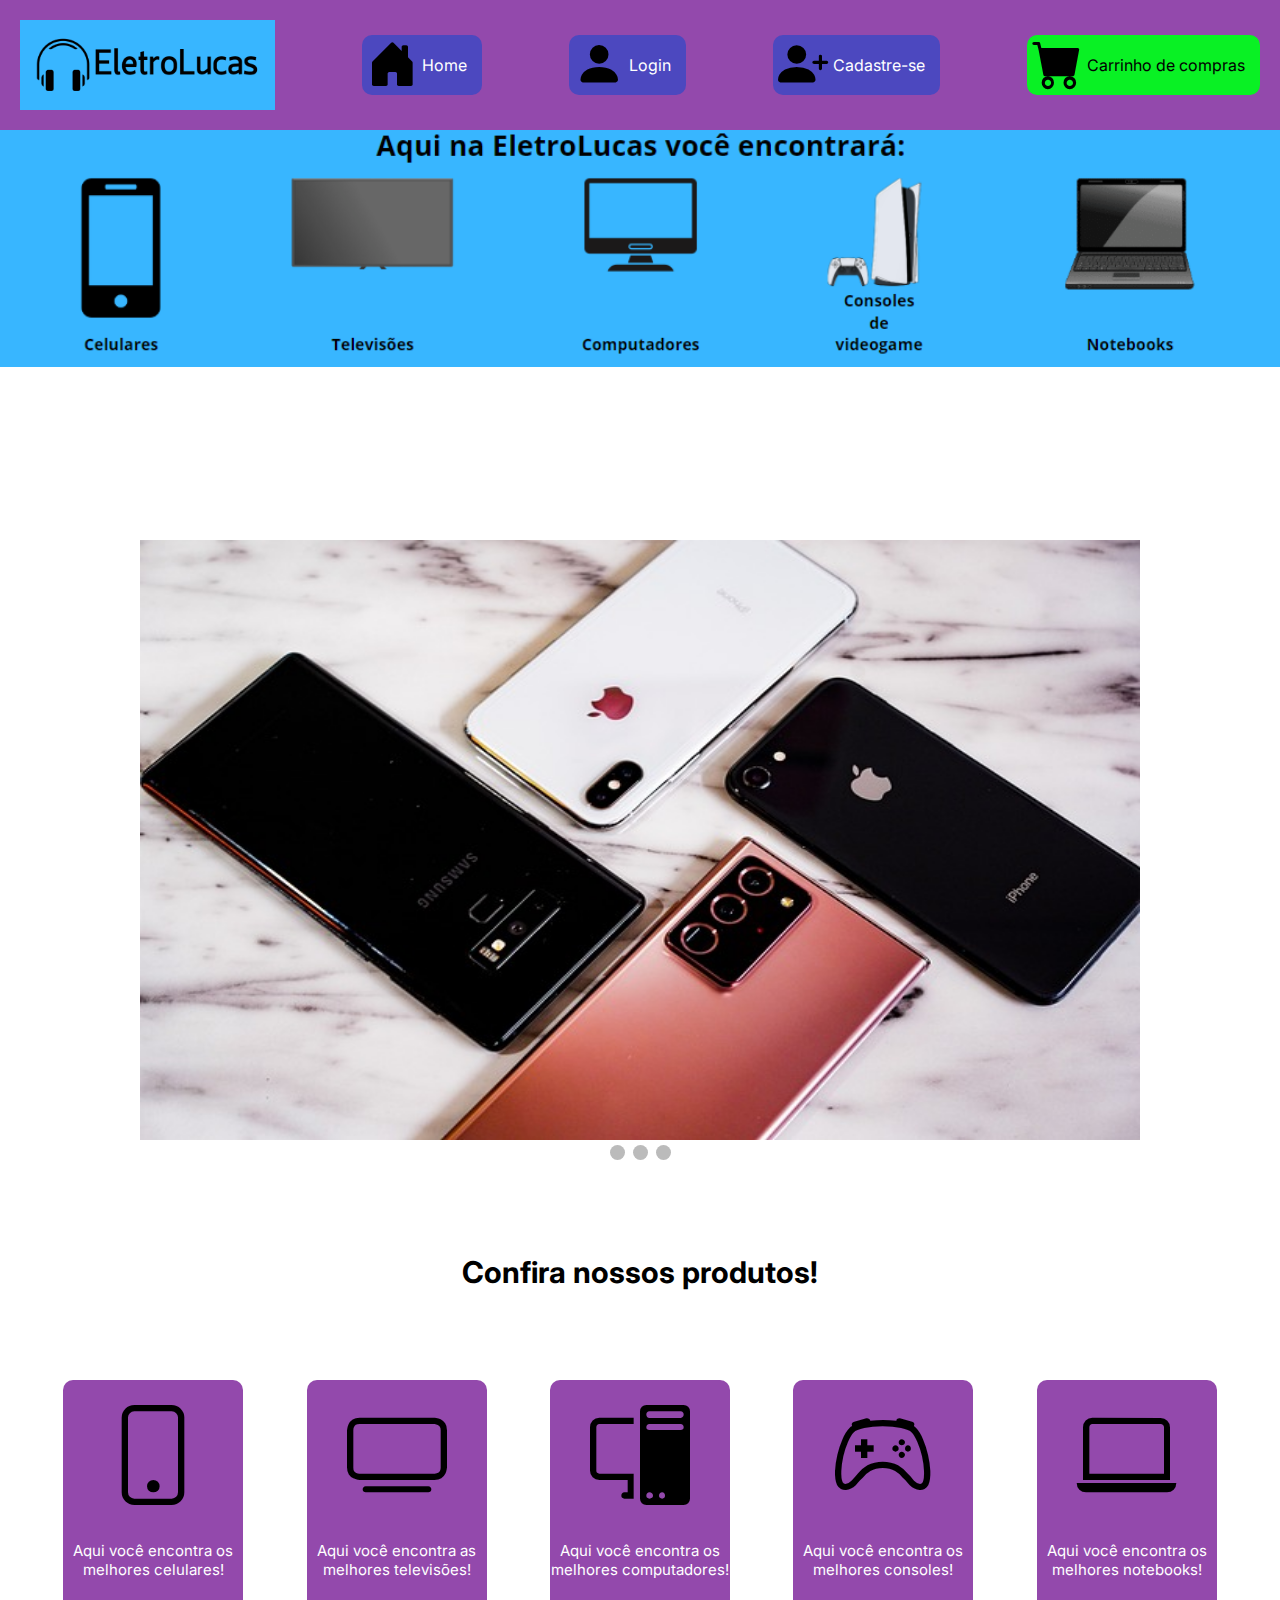
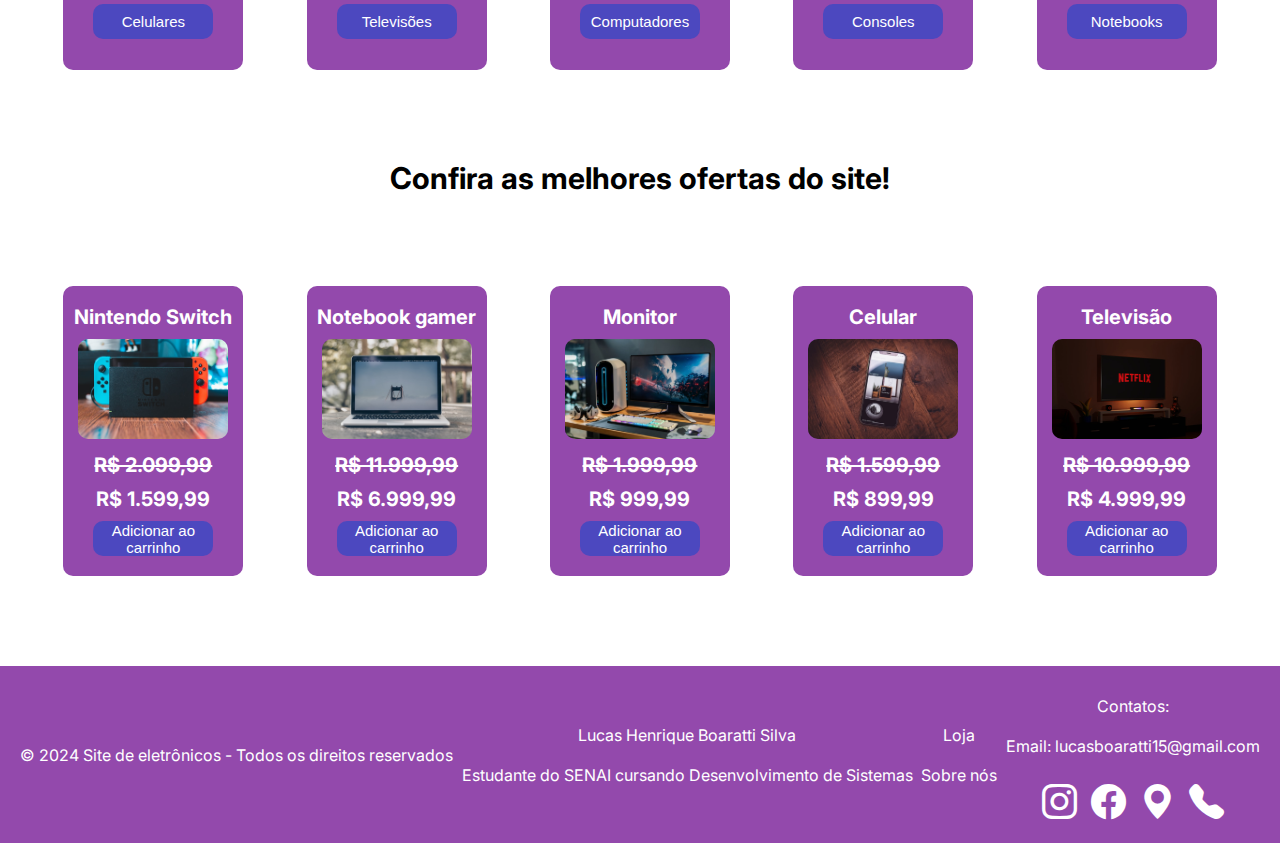
<file: Index.html>
<!DOCTYPE html>
<html lang="pt-br">

    <head>
        <meta charset="UTF-8">
        <meta name="viewport" content="width=device-width, initial-scale=1.0">
        <title> Loja da EletroLucas </title>
        <link rel="stylesheet" href="./Styles/styleIndex.css">
        <link rel="shortcut icon" href="./Imagens/Favicon da EletroLucas.ico" type="image/x-icon">
        <link rel="preconnect" href="https://fonts.googleapis.com">
        <link rel="preconnect" href="https://fonts.gstatic.com" crossorigin>
        <link href="https://fonts.googleapis.com/css2?family=Inter:ital,opsz,wght@0,14..32,100..900;1,14..32,100..900&display=swap" rel="stylesheet">
        <link rel="stylesheet" href="https://cdn.jsdelivr.net/npm/bootstrap-icons@1.11.3/font/bootstrap-icons.min.css">
    </head>
    
    <body>

        <script src="./Scripts/scriptIndex.js"></script>
            
        <header>

            <div class="container">
                <div class="layout-infos">
                    <!-- Logomarca do site -->
                    <div class="ajuste-imagem">
                        <div class="logomarca">
                            <img src="./Imagens/Logomarca.png" alt="Logomarca do site" title="EletroLucas">
                        </div>   
                    </div>            
                    <!-- Fim da logomarca do site -->
            
                    <!-- Home -->
                    <div class="ajuste-home">
                        <div class="home">
                            <i class="bi bi-house-door-fill"></i>
                            <p> <a href="Index.html" class="cor-texto"> Home </a> </p>
                        </div>
                    </div>
                    <!-- Fim da home -->

                    <!-- Login/entre -->
                    <div class="ajuste-login">
                        <div class="login">
                            <i class="bi bi-person-fill"></i>
                            <p> <a href="Login.html" class="cor-texto"> Login </a> </p>
                        </div>
                    </div>
                    <!-- Fim do login -->

                    <!-- Cadastre-se -->
                    <div class="ajuste-cadastro">
                        <div class="cadastro">
                            <i class="bi bi-person-plus-fill"></i>
                            <p> <a href="Cadastro.html" class="cor-texto"> Cadastre-se </a> </p>
                        </div>
                    </div>
                    <!-- Fim do cadastro -->

                    <!-- Carrinho de compras -->
                    <div class="ajuste-carrinho">
                        <div class="carrinho">
                            <i class="bi bi-cart-fill"></i>
                            <p> <a href="Carrinho.html" class="cor-texto"> Carrinho de compras </a> </p>
                        </div>
                    </div>
                    <!-- Fim do carrinho de compras -->  
                </div>            
            </div>

        </header>

        <main>

            <section>
                <!-- Banner do site -->
                <div class="ajuste-imagem-banner">
                    <div class="banner-do-site">
                        <img src="./Imagens/Banner.png" alt="Banner do site" title="Banner">
                    </div>
                </div>
                <!-- Fim do banner do site -->

                <div class="container">

                    <!-- Carrossel de produtos -->
                    <div class="slideshow-container">

                        <div class="mySlides fade">
                          <img src="./Imagens/Celulares.jpg" style="width: 100%;">
                        </div>
                        
                        <div class="mySlides fade" style="display: none;">
                          <img src="./Imagens/Televisões.jpg" style="width: 100%;">
                        </div>
                        
                        <div class="mySlides fade" style="display: none;">
                          <img src="./Imagens/Videogames.jpg" style="width: 100%;">
                        </div>
                        
                        <div style="text-align:center">
                          <span class="dot" onclick="currentSlide(1)"></span> 
                          <span class="dot" onclick="currentSlide(2)"></span> 
                          <span class="dot" onclick="currentSlide(3)"></span> 
                        </div>

                    </div>
                    <!-- Fim do carrossel de produtos -->

                    <!-- Texto da página de conteúdos -->
                    <h1> Confira nossos produtos! </h1>
                    <!-- Fim do texto da página de conteúdos -->

                    <div class="conteudo-site">

                        <!-- Celulares -->
                        <div class="ajuste-celular">
                            <div class="celulares">
                                <i class="bi bi-phone"></i> 
                                <p> Aqui você encontra os melhores celulares! </p> 
                                <form action="Celular.html">
                                    <button> Celulares </button>
                                </form>                         
                            </div>
                        </div>
                        <!-- Fim do conteúdo de celulares -->

                        <!-- Televisões -->
                        <div class="ajuste-televisao">
                            <div class="televisoes">
                                <i class="bi bi-tv"></i>
                                <p> Aqui você encontra as melhores televisões! </p>
                                <form action="Televisão.html">
                                    <button> Televisões </button>
                                </form>
                            </div>
                        </div>
                        <!-- Fim do conteúdo de televisões -->

                        <!-- Computadores -->
                        <div class="ajuste-computador">
                            <div class="computadores">
                                <i class="bi bi-pc-display"></i>
                                <p> Aqui você encontra os melhores computadores! </p>
                                <form action="Computador.html">
                                    <button> Computadores </button>
                                </form>
                            </div>
                        </div>
                        <!-- Fim do conteúdo de computadores -->

                        <!-- Consoles -->
                        <div class="ajuste-console">
                            <div class="consoles">
                                <i class="bi bi-controller"></i>
                                <p> Aqui você encontra os melhores consoles! </p>
                                <form action="Console.html">
                                    <button> Consoles </button>
                                </form>
                            </div>
                        </div>
                        <!-- Fim do conteúdo de consoles -->

                        <!-- Notebooks -->
                        <div class="ajuste-notebook">
                            <div class="notebooks">
                                <i class="bi bi-laptop"></i>
                                <p> Aqui você encontra os melhores notebooks! </p>
                                <form action="Notebook.html">
                                    <button> Notebooks </button>
                                </form>
                            </div>
                        </div>
                        <!-- Fim do conteúdo de notebooks -->

                    </div>
                </div>  

            </section>

            <section>

                <div class="container">

                    <!-- Texto de ofertas -->
                    <h1> Confira as melhores ofertas do site! </h1>
                    <!-- Fim do texto de ofertas -->

                    <div class="ofertas">

                        <!-- Oferta de console -->
                        <div class="ajuste-nintendo-switch">
                            <div class="nintendo-switch">
                                <h3> Nintendo Switch </h3>
                                <img src="./Imagens/Nintendo Switch.jpg" alt="Nintendo switch" title="Nintendo switch" class="tamanho-imagem">
                                <h4> <del> R$ 2.099,99 </del> </h4>
                                <h4> R$ 1.599,99 </h4>
                                <form action="Carrinho.html">
                                    <button onclick="carrinho()"> Adicionar ao carrinho </button>
                                </form>
                            </div>
                        </div>
                        <!-- Fim da oferta de console -->               

                        <!-- Oferta de notebook -->
                        <div class="ajuste-oferta-notebook">
                            <div class="oferta-notebook">
                                <h3> Notebook gamer </h3>
                                <img src="./Imagens/Notebook da Oferta.jpg" alt="Notebook" title="Notebook" class="tamanho-imagem">
                                <h4> <del> R$ 11.999,99 </del> </h4>
                                <h4> R$ 6.999,99 </h4>
                                <form action="Carrinho.html">
                                    <button onclick="carrinho()"> Adicionar ao carrinho </button>
                                </form>
                            </div>
                        </div>
                        <!-- Fim da oferta de notebook -->

                        <!-- Oferta de computador -->
                        <div class="ajuste-oferta-computador">
                            <div class="oferta-computador">
                                <h3> Monitor </h3>
                                <img src="./Imagens/Monitor.jpg" alt="Monitor de vídeo" title="Tela do computador" class="tamanho-imagem">
                                <h4> <del> R$ 1.999,99 </del> </h4>
                                <h4> R$ 999,99 </h4>
                                <form action="Carrinho.html">
                                    <button onclick="carrinho()"> Adicionar ao carrinho </button>
                                </form>
                            </div>
                        </div>
                        <!-- Fim da oferta de computador -->

                        <!-- Oferta de celular -->
                        <div class="ajuste-oferta-celular">
                            <div class="oferta-celular">
                                <h3> Celular </h3>
                                <img src="./Imagens/Celular da Oferta.jpg" alt="Celular" title="Celular" class="tamanho-imagem">
                                <h4> <del> R$ 1.599,99 </del> </h4>
                                <h4> R$ 899,99 </h4>
                                <form action="Carrinho.html">
                                    <button onclick="carrinho()"> Adicionar ao carrinho </button>
                                </form>
                            </div>
                        </div>
                        <!-- Fim da oferta de celular -->

                        <!-- Oferta de televisão -->
                        <div class="ajuste-oferta-televisao">
                            <div class="oferta-televisao">
                                <h3> Televisão </h3>
                                <img src="./Imagens/Televisão da Oferta.jpg" alt="Televisão" title="Televisão" class="tamanho-imagem">
                                <h4> <del> R$ 10.999,99 </del> </h4>
                                <h4> R$ 4.999,99 </h4>
                                <form action="Carrinho.html">
                                    <button onclick="carrinho()"> Adicionar ao carrinho </button>
                                </form>
                            </div>
                        </div>
                        <!-- Fim da oferta de televisão -->
                    </div>
                </div>

            </section>

        </main>

        <footer>
 
            <div class="ajuste-rodape">
                <!-- Direitos do site -->
                <div class="ajuste-direito">
                    <div class="direitos">
                        <p> © 2024 Site de eletrônicos - Todos os direitos reservados </p>
                    </div>
                </div>
                <!-- Fim da linha de direitos do site -->
 
                <!-- Minhas informações pessoais -->
                <div class="ajuste-informacoes">
                    <div class="informacoes">
                        <p> Lucas Henrique Boaratti Silva </p>
                        <p> Estudante do SENAI cursando Desenvolvimento de Sistemas </p>
                    </div>
                </div>
                <!-- Fim das informações pessoais -->
 
                <!-- Loja e sobre nós -->
                <div class="ajuste-informacoes-loja">
                    <div class="informacoes-loja">
                        <p> Loja </p>
                        <p> <a href="Sobre_Nós.html"> Sobre nós </a> </p>
                    </div>
                </div>
                <!-- Fim das informações da loja -->
 
                <!-- Contatos -->
                <div class="ajuste-contato">
                    <div class="contatos">
                        <p> Contatos: </p>
                        <p> Email: lucasboaratti15@gmail.com </p>
                        <div class="icones">
                            <a href="https://www.instagram.com/"> <i class="bi bi-instagram"></i> </a>
                            <a href="https://www.facebook.com/?locale=pt_BR"> <i class="bi bi-facebook"></i> </a>
                            <a href="https://www.google.com.br/maps/place/Escola+e+Faculdade+de+Tecnologia+Senai+Roberto+Mange/@-22.9143779,-47.0690107,300m/data=!3m1!1e3!4m6!3m5!1s0x94c8c8c794884427:0x15a2759628f243d1!8m2!3d-22.9140476!4d-47.0681209!16s%2Fg%2F1td7d7zd?entry=ttu&g_ep=EgoyMDI0MTAyMC4xIKXMDSoASAFQAw%3D%3D"> <i class="bi bi-geo-alt-fill"></i> </a>
                            <a href="Index.html" onclick="telefone()"> <i class="bi bi-telephone-fill"></i> </a>
                        </div>
                    </div>
                </div>
                <!-- Fim dos contatos -->
            </div>
 
        </footer>

    </body>

</html>
</file>
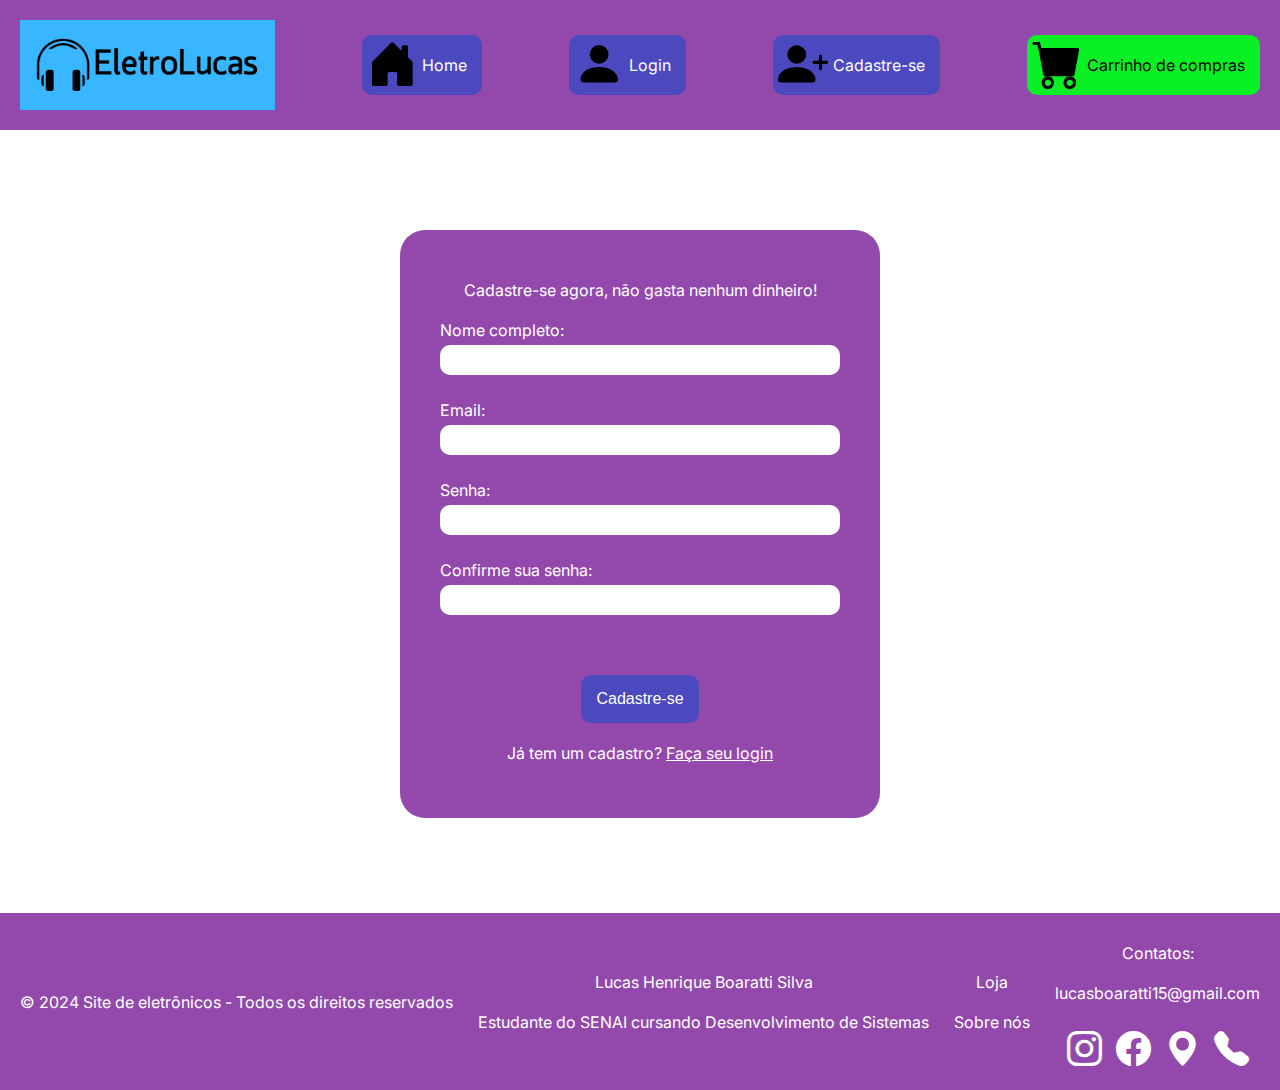
<file: Cadastro.html>
<!DOCTYPE html>
<html lang="pt-br">

    <head>
        <meta charset="UTF-8">
        <meta name="viewport" content="width=device-width, initial-scale=1.0">
        <title> Cadastro </title>
        <link rel="stylesheet" href="./Styles/styleCadastro.css">
        <link rel="shortcut icon" href="./Imagens/Favicon da EletroLucas.ico" type="image/x-icon">
        <link rel="preconnect" href="https://fonts.googleapis.com">
        <link rel="preconnect" href="https://fonts.gstatic.com" crossorigin>
        <link href="https://fonts.googleapis.com/css2?family=Inter:ital,opsz,wght@0,14..32,100..900;1,14..32,100..900&display=swap" rel="stylesheet">
        <link rel="stylesheet" href="https://cdn.jsdelivr.net/npm/bootstrap-icons@1.11.3/font/bootstrap-icons.min.css">
    </head>

    <body>
        
        <header>

            <div class="container">
                <div class="layout-infos">
                    <!-- Logomarca do site -->
                    <div class="ajuste-imagem">
                        <div class="logomarca">
                            <img src="./Imagens/Logomarca.png" alt="Logomarca do site" title="EletroLucas">
                        </div>   
                    </div>            
                    <!-- Fim da logomarca do site -->
            
                    <!-- Home -->
                    <div class="ajuste-home">
                        <div class="home">
                            <i class="bi bi-house-door-fill"></i>
                            <p> <a href="Index.html" class="cor-texto"> Home </a> </p>
                        </div>
                    </div>
                    <!-- Fim da home -->

                    <!-- Login/entre -->
                    <div class="ajuste-login">
                        <div class="login">
                            <i class="bi bi-person-fill"></i>
                            <p> <a href="Login.html" class="cor-texto"> Login </a> </p>
                        </div>
                    </div>
                    <!-- Fim do login -->

                    <!-- Cadastre-se -->
                    <div class="ajuste-cadastro">
                        <div class="cadastro">
                            <i class="bi bi-person-plus-fill"></i>
                            <p> <a href="Cadastro.html" class="cor-texto"> Cadastre-se </a> </p>
                        </div>
                    </div>
                    <!-- Fim do cadastro -->

                    <!-- Carrinho de compras -->
                    <div class="ajuste-carrinho">
                        <div class="carrinho">
                            <i class="bi bi-cart-fill"></i>
                            <p> <a href="Carrinho.html" class="cor-texto"> Carrinho de compras </a> </p>
                        </div>
                    </div>
                    <!-- Fim do carrinho de compras -->  
                </div>            
            </div>

        </header>

        <main>

            <div class="container">
                <div class="formulario">
                    <!-- Informação de cadastro -->
                    <p id="pedido-do-cadastro"> Cadastre-se agora, não gasta nenhum dinheiro! </p> 
                    <!-- Fim da informação do cadastro -->

                    <!-- Formulário de cadastro -->
                    <form action="Index.html" id="formularioId"> 
                        <label for="name"> Nome completo: </label> <br>
                        <input type="text" id="nome" name="name" required> <br>
                        <div class="erro" id="erroNome"> </div> <br>

                        <label for="email"> Email: </label> <br>
                        <input type="email" id="email" name="email" required> <br>
                        <div class="erro" id="erroEmail"> </div> <br>

                        <label for="senha"> Senha: </label> <br>
                        <input type="password" id="senha" name="senha" required> <br>
                        <div class="erro" id="erroSenha"> </div> <br>

                        <label for="confirmarSenha"> Confirme sua senha: </label> <br>
                        <input type="password" id="confirmarSenha" name="confirmarSenha" required> <br>
                        <div class="erro" id="erroConfirmarSenha"> </div> <br>

                        <br>

                        <div class="ajuste-botao">
                            <button type="submit"> Cadastre-se </button> <br>
                        </div>
                        
                    </form>
                    <!-- Fim do formulário de cadastro -->

                    <!-- Se a pessoa já possui um cadastro... -->
                    <div class="ajuste-possui-um-cadastro">
                        <p id="possui-um-cadastro"> Já tem um cadastro? <a href="Login.html"> Faça seu login </a> </p>
                    </div>
                    <!-- Fim de possuir um cadastro -->
                     
                </div>
            </div>

        </main>

        <footer>
 
            <div class="ajuste-rodape">
                <!-- Direitos do site -->
                <div class="ajuste-direito">
                    <div class="direitos">
                        <p> © 2024 Site de eletrônicos - Todos os direitos reservados </p>
                    </div>
                </div>
                <!-- Fim da linha de direitos do site -->
 
                <!-- Minhas informações pessoais -->
                <div class="ajuste-informacoes">
                    <div class="informacoes">
                        <p> Lucas Henrique Boaratti Silva </p>
                        <p> Estudante do SENAI cursando Desenvolvimento de Sistemas </p>
                    </div>
                </div>
                <!-- Fim das informações pessoais -->
 
                <!-- Loja e sobre nós -->
                <div class="ajuste-informacoes-loja">
                    <div class="informacoes-loja">
                        <p> Loja </p>
                        <p> <a href="Sobre_Nós.html"> Sobre nós </a> </p>
                    </div>
                </div>
                <!-- Fim das informações da loja -->
 
                <!-- Contatos -->
                <div class="ajuste-contato">
                    <div class="contatos">
                        <p> Contatos: </p>
                        <p> lucasboaratti15@gmail.com </p>
                        <div class="icones">
                            <a href="https://www.instagram.com/"> <i class="bi bi-instagram"></i> </a>
                            <a href="https://www.facebook.com/?locale=pt_BR"> <i class="bi bi-facebook"></i> </a>
                            <a href="https://www.google.com.br/maps/place/Escola+e+Faculdade+de+Tecnologia+Senai+Roberto+Mange/@-22.9143779,-47.0690107,300m/data=!3m1!1e3!4m6!3m5!1s0x94c8c8c794884427:0x15a2759628f243d1!8m2!3d-22.9140476!4d-47.0681209!16s%2Fg%2F1td7d7zd?entry=ttu&g_ep=EgoyMDI0MTAyMC4xIKXMDSoASAFQAw%3D%3D"> <i class="bi bi-geo-alt-fill"></i> </a>
                            <a href="Cadastro.html" onclick="telefone()"> <i class="bi bi-telephone-fill"></i> </a>
                        </div>
                    </div>
                </div>
                <!-- Fim dos contatos -->
            </div>
 
        </footer>

        <script src="./Scripts/scriptCadastro.js"></script>

    </body>

</html>
</file>
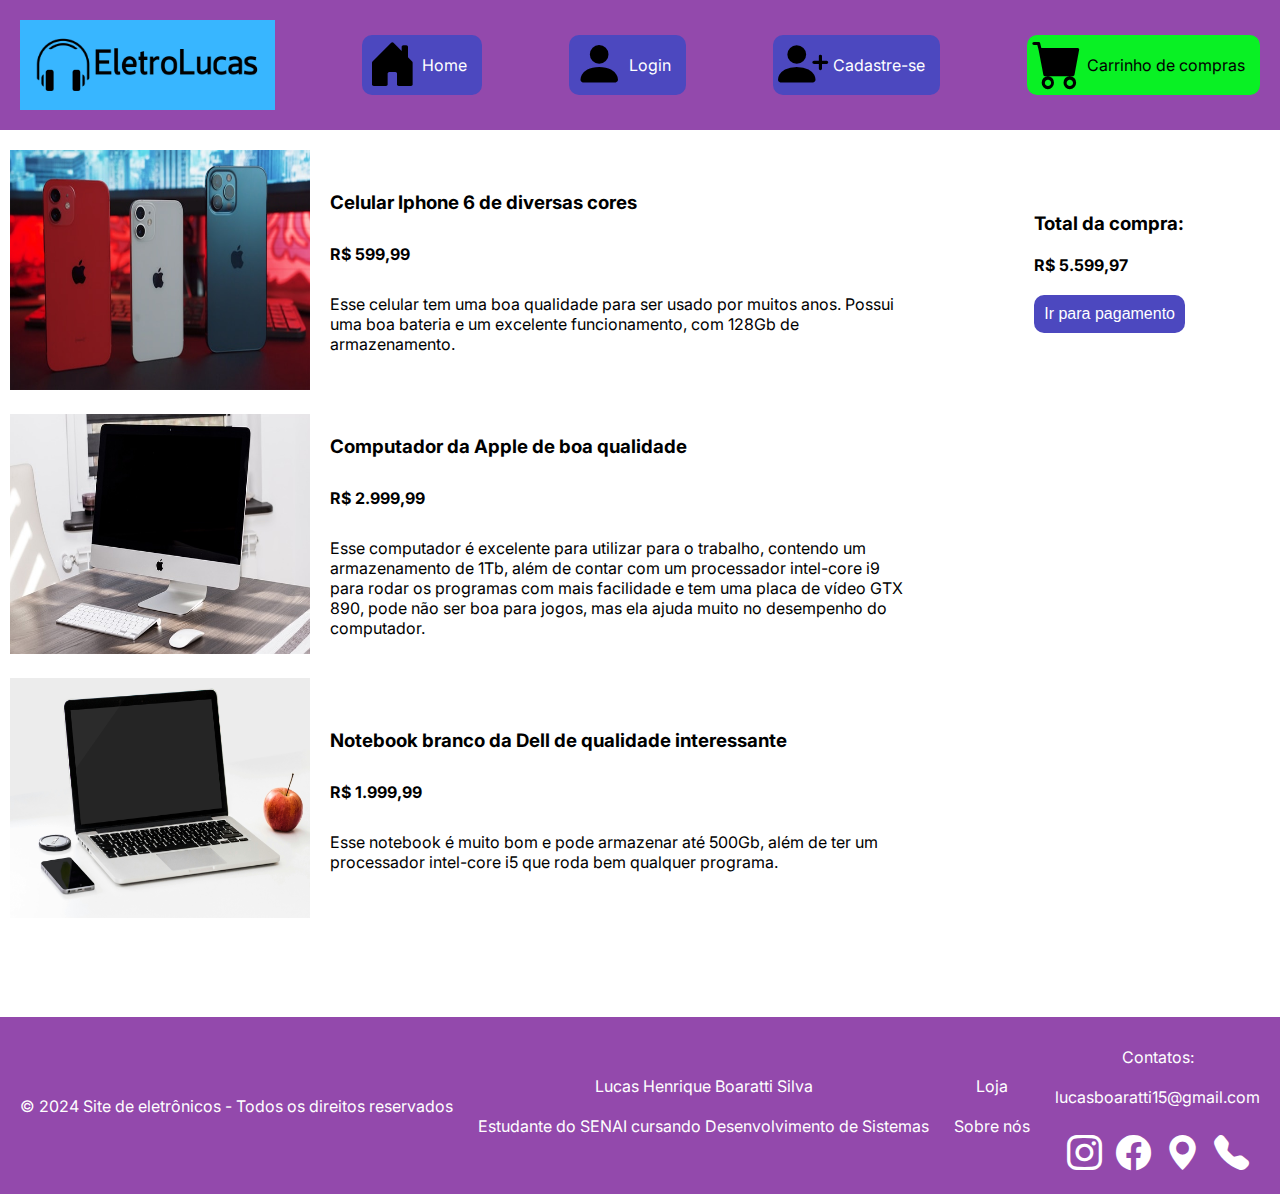
<file: Carrinho.html>
<!DOCTYPE html>
<html lang="pt-br">
    <head>
        <meta charset="UTF-8">
        <meta name="viewport" content="width=device-width, initial-scale=1.0">
        <title> Carrinho de compras </title>
        <link rel="stylesheet" href="./Styles/styleCarrinho.css">
        <link rel="shortcut icon" href="./Imagens/Favicon da EletroLucas.ico" type="image/x-icon">
        <link rel="preconnect" href="https://fonts.googleapis.com">
        <link rel="preconnect" href="https://fonts.gstatic.com" crossorigin>
        <link href="https://fonts.googleapis.com/css2?family=Inter:ital,opsz,wght@0,14..32,100..900;1,14..32,100..900&display=swap" rel="stylesheet">
        <link rel="stylesheet" href="https://cdn.jsdelivr.net/npm/bootstrap-icons@1.11.3/font/bootstrap-icons.min.css">
    </head>

    <body>

        <script src="./Scripts/scriptCarrinho.js"></script>

        <header>

            <div class="container">
                <div class="layout-infos">
                    <!-- Logomarca do site -->
                    <div class="ajuste-imagem">
                        <div class="logomarca">
                            <img src="./Imagens/Logomarca.png" alt="Logomarca do site" title="EletroLucas">
                        </div>   
                    </div>            
                    <!-- Fim da logomarca do site -->
            
                    <!-- Home -->
                    <div class="ajuste-home">
                        <div class="home">
                            <i class="bi bi-house-door-fill"></i>
                            <p> <a href="Index.html" class="cor-texto"> Home </a> </p>
                        </div>
                    </div>
                    <!-- Fim da home -->

                    <!-- Login/entre -->
                    <div class="ajuste-login">
                        <div class="login">
                            <i class="bi bi-person-fill"></i>
                            <p> <a href="Login.html" class="cor-texto"> Login </a> </p>
                        </div>
                    </div>
                    <!-- Fim do login -->

                    <!-- Cadastre-se -->
                    <div class="ajuste-cadastro">
                        <div class="cadastro">
                            <i class="bi bi-person-plus-fill"></i>
                            <p> <a href="Cadastro.html" class="cor-texto"> Cadastre-se </a> </p>
                        </div>
                    </div>
                    <!-- Fim do cadastro -->

                    <!-- Carrinho de compras -->
                    <div class="ajuste-carrinho">
                        <div class="carrinho">
                            <i class="bi bi-cart-fill"></i>
                            <p> <a href="Carrinho.html" class="cor-texto"> Carrinho de compras </a> </p>
                        </div>
                    </div>
                    <!-- Fim do carrinho de compras -->  
                </div>            
            </div>

        </header>

        <main>

            <div class="container">
                <div class="ajuste-geral-celular">
                    <!-- Imagem do celular -->
                    <div class="ajuste-celular-carrinho">
                        <div class="ajuste-imagem-celular">
                            <img src="./Imagens/Celular Iphone 6 Carrinho.jpg" alt="Celular Iphone 6 branco, vermelho e azul" title="Celular Iphone 6">
                        </div>
                        <!-- Fim da Imagem do celular -->
                    
                        <!-- Informações do celular -->
                        <div class="produto-celular">
                            <h3> Celular Iphone 6 de diversas cores </h5>

                            <h4> R$ 599,99 </h4>

                            <p> Esse celular tem uma boa qualidade para ser usado por muitos anos. Possui uma boa bateria e um excelente funcionamento, com 128Gb de armazenamento. </p>
                        </div>
                        <!-- Fim das informações do celular -->
                    </div>
                    <!-- Fim da página de celular no carrinho -->

                    <!-- Preço total -->
                    <div class="ajuste-total-compra">                     
                        <h3> Total da compra: </h3>
                        <h4> R$ 5.599,97 </h4>
                        <form action="Pagamento.html">
                            <input type="submit" value="Ir para pagamento" id="botao">
                        </form>
                    </div>
                    <!-- Fim do preço total -->
                </div>

                <div class="ajuste-geral-computador">
                    <div class="ajuste-computador">
                        <!-- Imagem do computador -->
                        <div class="ajuste-imagem-computador">
                            <img src="./Imagens/Computador Carrinho.jpg" alt="Computador branco da Apple" title="Computador branco da apple">
                        </div>
                        <!-- Fim da imagem do computador -->

                        <!-- Informações do computador -->
                        <div class="produto-computador">
                            <h3> Computador da Apple de boa qualidade </h3>
                            <h4> R$ 2.999,99</h4>
                            <p> Esse computador é excelente para utilizar para o trabalho, contendo um armazenamento de 1Tb, além de contar com um processador intel-core i9 para rodar os programas com mais facilidade e tem uma placa de vídeo GTX 890, pode não ser boa para jogos, mas ela ajuda muito no desempenho do computador. </p>
                        </div>
                        <!-- Fim das informações do computador -->
                    </div>
                </div>
                
                <div class="ajuste-geral-notebook">
                    <div class="ajuste-notebook">
                        <!-- Imagem do notebook -->
                        <div class="ajuste-imagem-computador">
                            <img src="./Imagens/Notebook Carrinho.jpg" alt="Notebook Branco da Dell" title="Notebook branco da Dell">
                        </div>
                        <!-- Fim da imagem do notebook -->

                        <!-- Informações do notebook -->
                        <div class="produto-notebook">
                            <h3> Notebook branco da Dell de qualidade interessante </h3>
                            <h4> R$ 1.999,99 </h4>
                            <p> Esse notebook é muito bom e pode armazenar até 500Gb, além de ter um processador intel-core i5 que roda bem qualquer programa. </p>
                        </div>
                        <!-- Fim das informações do notebook -->
                    </div>
                </div>
            </div>

        </main>

        <footer>
 
            <div class="ajuste-rodape">
                <!-- Direitos do site -->
                <div class="ajuste-direito">
                    <div class="direitos">
                        <p> © 2024 Site de eletrônicos - Todos os direitos reservados </p>
                    </div>
                </div>
                <!-- Fim da linha de direitos do site -->
 
                <!-- Minhas informações pessoais -->
                <div class="ajuste-informacoes">
                    <div class="informacoes">
                        <p> Lucas Henrique Boaratti Silva </p>
                        <p> Estudante do SENAI cursando Desenvolvimento de Sistemas </p>
                    </div>
                </div>
                <!-- Fim das informações pessoais -->
 
                <!-- Loja e sobre nós -->
                <div class="ajuste-informacoes-loja">
                    <div class="informacoes-loja">
                        <p> Loja </p>
                        <p> <a href="Sobre_Nós.html"> Sobre nós </a> </p>
                    </div>
                </div>
                <!-- Fim das informações da loja -->
 
                <!-- Contatos -->
                <div class="ajuste-contato">
                    <div class="contatos">
                        <p> Contatos: </p>
                        <p> lucasboaratti15@gmail.com </p>
                        <div class="icones">
                            <a href="https://www.instagram.com/"> <i class="bi bi-instagram"></i> </a>
                            <a href="https://www.facebook.com/?locale=pt_BR"> <i class="bi bi-facebook"></i> </a>
                            <a href="https://www.google.com.br/maps/place/Escola+e+Faculdade+de+Tecnologia+Senai+Roberto+Mange/@-22.9143779,-47.0690107,300m/data=!3m1!1e3!4m6!3m5!1s0x94c8c8c794884427:0x15a2759628f243d1!8m2!3d-22.9140476!4d-47.0681209!16s%2Fg%2F1td7d7zd?entry=ttu&g_ep=EgoyMDI0MTAyMC4xIKXMDSoASAFQAw%3D%3D"> <i class="bi bi-geo-alt-fill"></i> </a>
                            <a href="Carrinho.html" onclick="telefone()"> <i class="bi bi-telephone-fill"></i> </a>
                        </div>
                    </div>
                </div>
                <!-- Fim dos contatos -->
            </div>
 
        </footer>
        
    </body>

</html>
</file>
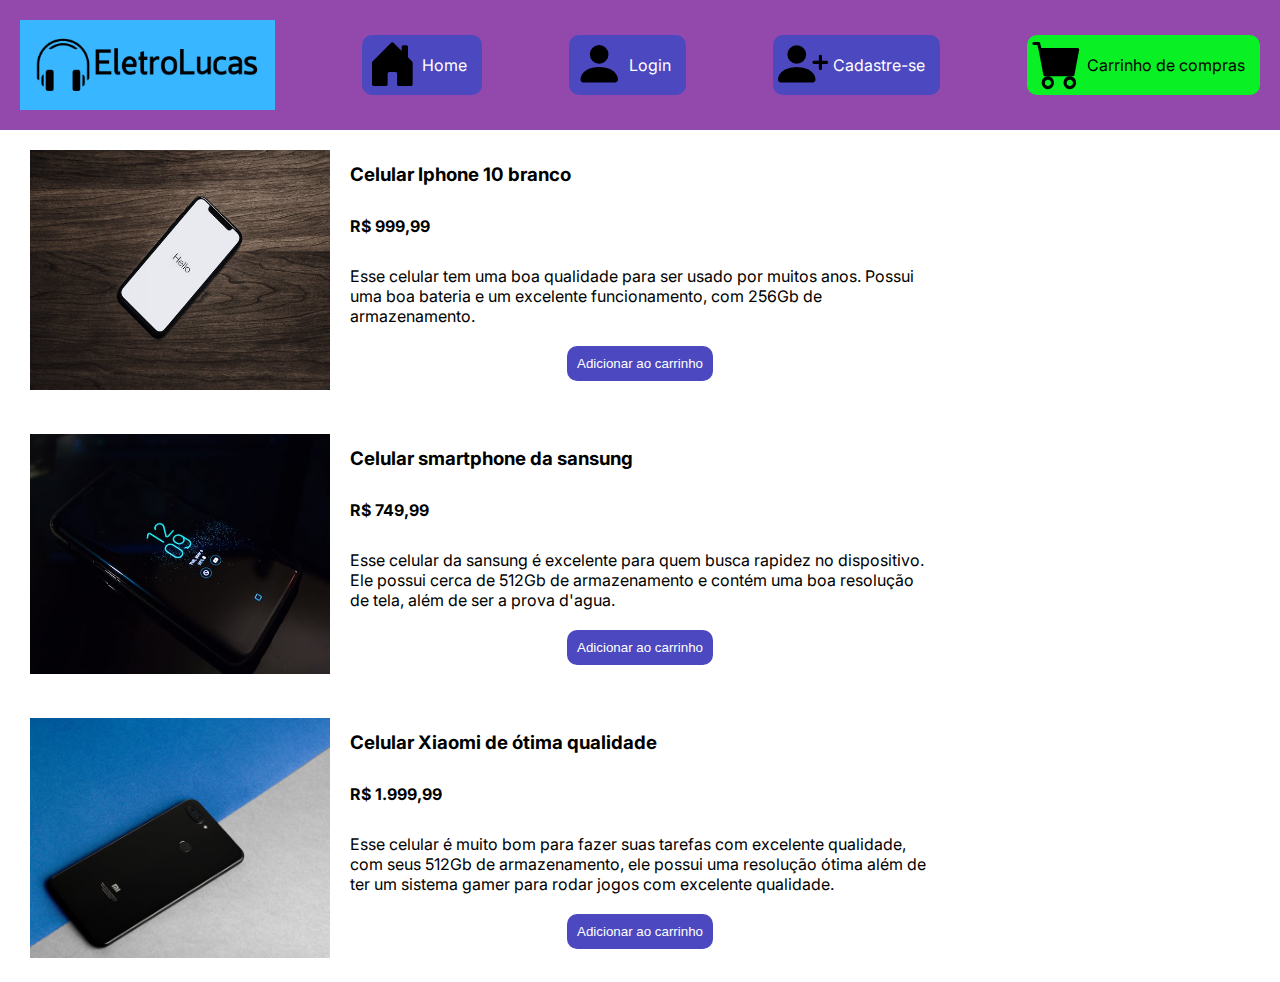
<file: Celular.html>
<!DOCTYPE html>
<html lang="pt-br">
    <head>
        <meta charset="UTF-8">
        <meta name="viewport" content="width=device-width, initial-scale=1.0">
        <title> Celulares </title>
        <link rel="stylesheet" href="./Styles/styleCelular.css">
        <link rel="shortcut icon" href="./Imagens/Favicon da EletroLucas.ico" type="image/x-icon">
        <link rel="preconnect" href="https://fonts.googleapis.com">
        <link rel="preconnect" href="https://fonts.gstatic.com" crossorigin>
        <link href="https://fonts.googleapis.com/css2?family=Inter:ital,opsz,wght@0,14..32,100..900;1,14..32,100..900&display=swap" rel="stylesheet">
        <link rel="stylesheet" href="https://cdn.jsdelivr.net/npm/bootstrap-icons@1.11.3/font/bootstrap-icons.min.css">
    </head>

    <body>
        
        <script src="./Scripts/scriptCelular.js"></script>

        <header>

            <div class="container">
                <div class="layout-infos">
                    <!-- Logomarca do site -->
                    <div class="ajuste-imagem">
                        <div class="logomarca">
                            <img src="./Imagens/Logomarca.png" alt="Logomarca do site" title="EletroLucas">
                        </div>   
                    </div>            
                    <!-- Fim da logomarca do site -->
            
                    <!-- Home -->
                    <div class="ajuste-home">
                        <div class="home">
                            <i class="bi bi-house-door-fill"></i>
                            <p> <a href="Index.html" class="cor-texto"> Home </a> </p>
                        </div>
                    </div>
                    <!-- Fim da home -->

                    <!-- Login/entre -->
                    <div class="ajuste-login">
                        <div class="login">
                            <i class="bi bi-person-fill"></i>
                            <p> <a href="Login.html" class="cor-texto"> Login </a> </p>
                        </div>
                    </div>
                    <!-- Fim do login -->

                    <!-- Cadastre-se -->
                    <div class="ajuste-cadastro">
                        <div class="cadastro">
                            <i class="bi bi-person-plus-fill"></i>
                            <p> <a href="Cadastro.html" class="cor-texto"> Cadastre-se </a> </p>
                        </div>
                    </div>
                    <!-- Fim do cadastro -->

                    <!-- Carrinho de compras -->
                    <div class="ajuste-carrinho">
                        <div class="carrinho">
                            <i class="bi bi-cart-fill"></i>
                            <p> <a href="Carrinho.html" class="cor-texto"> Carrinho de compras </a> </p>
                        </div>
                    </div>
                    <!-- Fim do carrinho de compras -->  
                </div>            
            </div>

        </header>

        <main>

            <div class="container">
                <div class="ajuste-geral-celular">
                    <!-- Imagem do celular -->
                    <div class="ajuste-celular">
                        <div class="ajuste-imagem-celular">
                            <img src="./Imagens/Celular 1.jpg" alt="Imagem de um iphone" title="Iphone">
                        </div>
                        <!-- Fim da Imagem do celular -->
                    
                        <!-- Informações do celular -->
                        <div class="produto-celular">
                            <h3> Celular Iphone 10 branco </h5>
                            <h4> R$ 999,99 </h4>
                            <p> Esse celular tem uma boa qualidade para ser usado por muitos anos. Possui uma boa bateria e um excelente funcionamento, com 256Gb de armazenamento. </p>
                            <form action="Carrinho.html">
                                <input type="submit" value="Adicionar ao carrinho" onclick="carrinho()">
                            </form>
                        </div>
                        <!-- Fim das informações do celular -->
                    </div>
                </div>

                <div class="ajuste-geral-celular">
                    <div class="ajuste-celular">
                        <!-- Imagem do celular -->
                        <div class="ajuste-imagem-celular">
                            <img src="./Imagens/Celular 2.jpg" alt="Imagem de um celular da sansung" title="Celular da sansung">
                        </div>
                        <!-- Fim da imagem do celular -->

                        <!-- Informações do celular -->
                        <div class="produto-celular">
                            <h3> Celular smartphone da sansung </h3>
                            <h4> R$ 749,99 </h4>
                            <p> Esse celular da sansung é excelente para quem busca rapidez no dispositivo. Ele possui cerca de 512Gb de armazenamento e contém uma boa resolução de tela, além de ser a prova d'agua. </p>
                            <form action="Carrinho.html">
                                <input type="submit" value="Adicionar ao carrinho" onclick="carrinho()">
                            </form>
                        </div>
                        <!-- Fim das informações do celular -->
                    </div>
                </div>
                
                <div class="ajuste-geral-celular">
                    <div class="ajuste-celular">
                        <!-- Imagem do celular -->
                        <div class="ajuste-imagem-celular">
                            <img src="./Imagens/Celular 3.jpg" alt="Imagem de um celular da xiaomi" title="Celular da xiaomi">
                        </div>
                        <!-- Fim da imagem do celular -->

                        <!-- Informações do celular -->
                        <div class="produto-celular">
                            <h3> Celular Xiaomi de ótima qualidade </h3>
                            <h4> R$ 1.999,99 </h4>
                            <p> Esse celular é muito bom para fazer suas tarefas com excelente qualidade, com seus 512Gb de armazenamento, ele possui uma resolução ótima além de ter um sistema gamer para rodar jogos com excelente qualidade. </p>
                            <form action="Carrinho.html">
                                <input type="submit" value="Adicionar ao carrinho" onclick="carrinho()">
                            </form>
                        </div>
                        <!-- Fim das informações do celular -->
                    </div>
                </div>
            </div>

        </main>

    </body>

</html>
</file>
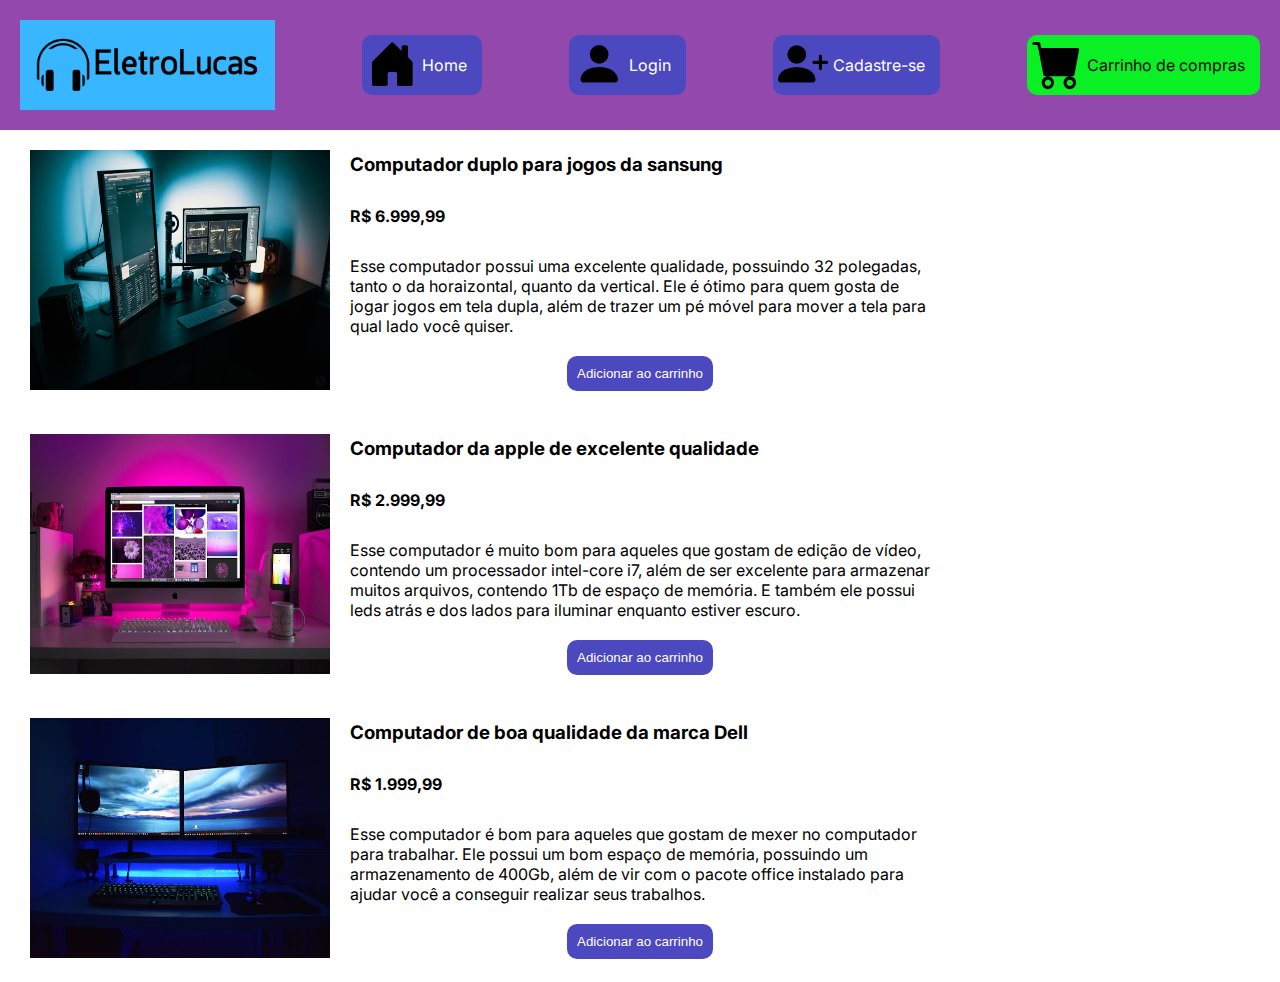
<file: Computador.html>
<!DOCTYPE html>
<html lang="pt-br">
    <head>
        <meta charset="UTF-8">
        <meta name="viewport" content="width=device-width, initial-scale=1.0">
        <title> Computadores </title>
        <link rel="stylesheet" href="./Styles/styleComputador.css">
        <link rel="shortcut icon" href="./Imagens/Favicon da EletroLucas.ico" type="image/x-icon">
        <link rel="preconnect" href="https://fonts.googleapis.com">
        <link rel="preconnect" href="https://fonts.gstatic.com" crossorigin>
        <link href="https://fonts.googleapis.com/css2?family=Inter:ital,opsz,wght@0,14..32,100..900;1,14..32,100..900&display=swap" rel="stylesheet">
        <link rel="stylesheet" href="https://cdn.jsdelivr.net/npm/bootstrap-icons@1.11.3/font/bootstrap-icons.min.css">
    </head>

    <body>

        <script src="./Scripts/scriptComputador.js"></script>
        
        <header>

            <div class="container">
                <div class="layout-infos">
                    <!-- Logomarca do site -->
                    <div class="ajuste-imagem">
                        <div class="logomarca">
                            <img src="./Imagens/Logomarca.png" alt="Logomarca do site" title="EletroLucas">
                        </div>   
                    </div>            
                    <!-- Fim da logomarca do site -->
            
                    <!-- Home -->
                    <div class="ajuste-home">
                        <div class="home">
                            <i class="bi bi-house-door-fill"></i>
                            <p> <a href="Index.html" class="cor-texto"> Home </a> </p>
                        </div>
                    </div>
                    <!-- Fim da home -->

                    <!-- Login/entre -->
                    <div class="ajuste-login">
                        <div class="login">
                            <i class="bi bi-person-fill"></i>
                            <p> <a href="Login.html" class="cor-texto"> Login </a> </p>
                        </div>
                    </div>
                    <!-- Fim do login -->

                    <!-- Cadastre-se -->
                    <div class="ajuste-cadastro">
                        <div class="cadastro">
                            <i class="bi bi-person-plus-fill"></i>
                            <p> <a href="Cadastro.html" class="cor-texto"> Cadastre-se </a> </p>
                        </div>
                    </div>
                    <!-- Fim do cadastro -->

                    <!-- Carrinho de compras -->
                    <div class="ajuste-carrinho">
                        <div class="carrinho">
                            <i class="bi bi-cart-fill"></i>
                            <p> <a href="Carrinho.html" class="cor-texto"> Carrinho de compras </a> </p>
                        </div>
                    </div>
                    <!-- Fim do carrinho de compras -->  
                </div>            
            </div>

        </header>

        <main>

            <div class="container">
                <div class="ajuste-geral-computador">
                    <!-- Imagem do computador -->
                    <div class="ajuste-computador">
                        <div class="ajuste-imagem-computador">
                            <img src="./Imagens/Computador 1.jpg" alt="Imagem de um computador" title="Computador da sansung">
                        </div>
                        <!-- Fim da Imagem do computador -->
                    
                        <!-- Informações do computador -->
                        <div class="produto-computador">
                            <h3> Computador duplo para jogos da sansung </h5>
                            <h4> R$ 6.999,99 </h4>
                            <p> Esse computador possui uma excelente qualidade, possuindo 32 polegadas, tanto o da horaizontal, quanto da vertical. Ele é ótimo para quem gosta de jogar jogos em tela dupla, além de trazer um pé móvel para mover a tela para qual lado você quiser. </p>
                            <form action="Carrinho.html">
                                <input type="submit" value="Adicionar ao carrinho" onclick="carrinho()">
                            </form>
                        </div>
                        <!-- Fim das informações do computador -->
                    </div>
                </div>

                <div class="ajuste-geral-computador">
                    <div class="ajuste-computador">
                        <!-- Imagem do computador -->
                        <div class="ajuste-imagem-computador">
                            <img src="./Imagens/Computador 2.jpg" alt="Imagem de um computador da apple" title="Computador da apple">
                        </div>
                        <!-- Fim da imagem do computador -->

                        <!-- Informações do computador -->
                        <div class="produto-computador">
                            <h3> Computador da apple de excelente qualidade </h3>
                            <h4> R$ 2.999,99 </h4>
                            <p> Esse computador é muito bom para aqueles que gostam de edição de vídeo, contendo um processador intel-core i7, além de ser excelente para armazenar muitos arquivos, contendo 1Tb de espaço de memória. E também ele possui leds atrás e dos lados para iluminar enquanto estiver escuro. </p>
                            <form action="Carrinho.html">
                                <input type="submit" value="Adicionar ao carrinho" onclick="carrinho()">
                            </form>
                        </div>
                        <!-- Fim das informações do computador -->
                    </div>
                </div>

                <div class="ajuste-geral-computador">
                    <div class="ajuste-computador">
                        <!-- Imagem do computador -->
                        <div class="ajuste-imagem-computador">
                            <img src="./Imagens/Computador 3.jpg" alt="Imagem de um computador da Dell" title="Computador da Dell">
                        </div>
                        <!-- Fim da imagem do computador -->

                        <!-- Informações do computador -->
                        <div class="produto-computador">
                            <h3> Computador de boa qualidade da marca Dell </h3>
                            <h4> R$ 1.999,99 </h4>
                            <p> Esse computador é bom para aqueles que gostam de mexer no computador para trabalhar. Ele possui um bom espaço de memória, possuindo um armazenamento de 400Gb, além de vir com o pacote office instalado para ajudar você a conseguir realizar seus trabalhos. </p>
                            <form action="Carrinho.html">
                                <input type="submit" value="Adicionar ao carrinho" onclick="carrinho()">
                            </form>
                        </div>
                        <!-- Fim das informações do computador -->
                    </div>
                </div>

            </div>

        </main>
        
    </body>

</html>
</file>
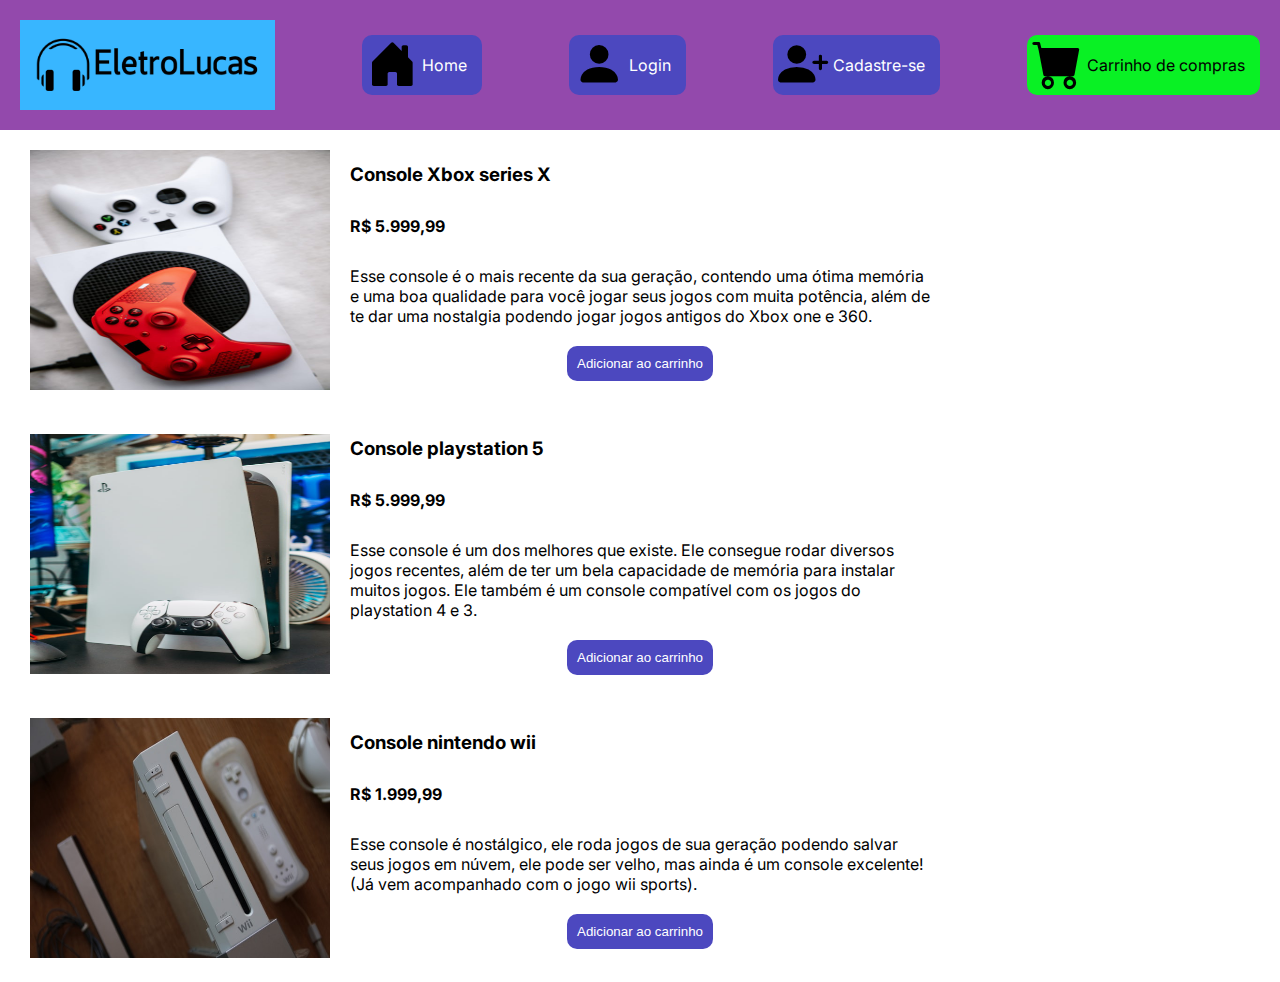
<file: Console.html>
<!DOCTYPE html>
<html lang="pt-br">
    <head>
        <meta charset="UTF-8">
        <meta name="viewport" content="width=device-width, initial-scale=1.0">
        <title> Consoles </title>
        <link rel="stylesheet" href="./Styles/styleConsole.css">
        <link rel="shortcut icon" href="./Imagens/Favicon da EletroLucas.ico" type="image/x-icon">
        <link rel="preconnect" href="https://fonts.googleapis.com">
        <link rel="preconnect" href="https://fonts.gstatic.com" crossorigin>
        <link href="https://fonts.googleapis.com/css2?family=Inter:ital,opsz,wght@0,14..32,100..900;1,14..32,100..900&display=swap" rel="stylesheet">
        <link rel="stylesheet" href="https://cdn.jsdelivr.net/npm/bootstrap-icons@1.11.3/font/bootstrap-icons.min.css">
    </head>

    <body>

        <script src="./Scripts/scriptConsole.js"></script>
        
        <header>

            <div class="container">
                <div class="layout-infos">
                    <!-- Logomarca do site -->
                    <div class="ajuste-imagem">
                        <div class="logomarca">
                            <img src="./Imagens/Logomarca.png" alt="Logomarca do site" title="EletroLucas">
                        </div>   
                    </div>            
                    <!-- Fim da logomarca do site -->
            
                    <!-- Home -->
                    <div class="ajuste-home">
                        <div class="home">
                            <i class="bi bi-house-door-fill"></i>
                            <p> <a href="Index.html" class="cor-texto"> Home </a> </p>
                        </div>
                    </div>
                    <!-- Fim da home -->

                    <!-- Login/entre -->
                    <div class="ajuste-login">
                        <div class="login">
                            <i class="bi bi-person-fill"></i>
                            <p> <a href="Login.html" class="cor-texto"> Login </a> </p>
                        </div>
                    </div>
                    <!-- Fim do login -->

                    <!-- Cadastre-se -->
                    <div class="ajuste-cadastro">
                        <div class="cadastro">
                            <i class="bi bi-person-plus-fill"></i>
                            <p> <a href="Cadastro.html" class="cor-texto"> Cadastre-se </a> </p>
                        </div>
                    </div>
                    <!-- Fim do cadastro -->

                    <!-- Carrinho de compras -->
                    <div class="ajuste-carrinho">
                        <div class="carrinho">
                            <i class="bi bi-cart-fill"></i>
                            <p> <a href="Carrinho.html" class="cor-texto"> Carrinho de compras </a> </p>
                        </div>
                    </div>
                    <!-- Fim do carrinho de compras -->  
                </div>            
            </div>

        </header>

        <main>

            <div class="container">
                <div class="ajuste-geral-console">
                    <!-- Imagem do console -->
                    <div class="ajuste-console">
                        <div class="ajuste-imagem-console">
                            <img src="./Imagens/Console 1.jpg" alt="Imagem de um console Xbox series X" title="Console do Xbox series X">
                        </div>
                        <!-- Fim da Imagem do console -->
                    
                        <!-- Informações do console -->
                        <div class="produto-console">
                            <h3> Console Xbox series X </h5>
                            <h4> R$ 5.999,99 </h4>
                            <p> Esse console é o mais recente da sua geração, contendo uma ótima memória e uma boa qualidade para você jogar seus jogos com muita potência, além de te dar uma nostalgia podendo jogar jogos antigos do Xbox one e 360. </p>
                            <form action="Carrinho.html">
                                <input type="submit" value="Adicionar ao carrinho" onclick="carrinho()">
                            </form>
                        </div>
                        <!-- Fim das informações do console -->
                    </div>
                </div>

                <div class="ajuste-geral-console">
                    <div class="ajuste-console">
                        <!-- Imagem do console -->
                        <div class="ajuste-imagem-console">
                            <img src="./Imagens/Console 2.jpg" alt="Imagem de um console playstation 5" title="Console playstation 5">
                        </div>
                        <!-- Fim da imagem do console -->

                        <!-- Informações do console -->
                        <div class="produto-console">
                            <h3> Console playstation 5 </h3>
                            <h4> R$ 5.999,99 </h4>
                            <p> Esse console é um dos melhores que existe. Ele consegue rodar diversos jogos recentes, além de ter um bela capacidade de memória para instalar muitos jogos. Ele também é um console compatível com os jogos do playstation 4 e 3. </p>
                            <form action="Carrinho.html">
                                <input type="submit" value="Adicionar ao carrinho" onclick="carrinho()">
                            </form>
                        </div>
                        <!-- Fim das informações do console -->
                    </div>
                </div>

                <div class="ajuste-geral-console">
                    <div class="ajuste-console">
                        <!-- Imagem do console -->
                        <div class="ajuste-imagem-console">
                            <img src="./Imagens/Console 3.jpg" alt="Imagem de um console nintendo wii" title="Console nintendo wii">
                        </div>
                        <!-- Fim da imagem do console -->

                        <!-- Informações do console -->
                        <div class="produto-console">
                            <h3> Console nintendo wii  </h3>
                            <h4> R$ 1.999,99 </h4>
                            <p> Esse console é nostálgico, ele roda jogos de sua geração podendo salvar seus jogos em núvem, ele pode ser velho, mas ainda é um console excelente! (Já vem acompanhado com o jogo wii sports). </p>
                            <form action="Carrinho.html">
                                <input type="submit" value="Adicionar ao carrinho" onclick="carrinho()">
                            </form>
                        </div>
                        <!-- Fim das informações do console -->
                    </div>
                </div>
            </div>

        </main>

    </body>

</html>
</file>
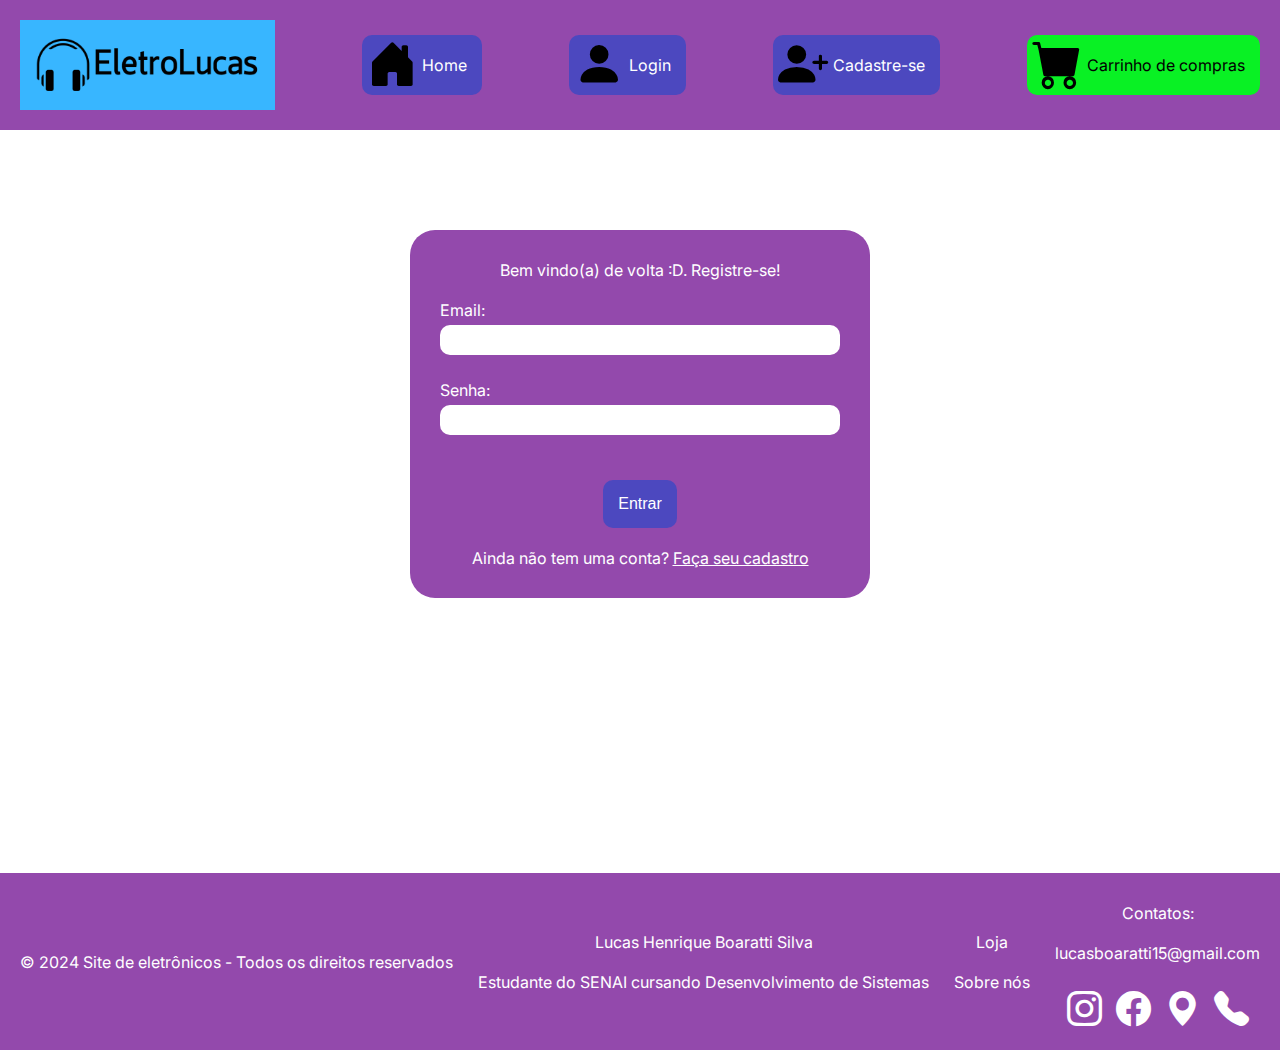
<file: Login.html>
<!DOCTYPE html>
<html lang="pt-br">
    <head>
        <meta charset="UTF-8">
        <meta name="viewport" content="width=device-width, initial-scale=1.0">
        <title> Login </title>
        <link rel="stylesheet" href="./Styles/styleLogin.css">
        <link rel="shortcut icon" href="./Imagens/Favicon da EletroLucas.ico" type="image/x-icon">
        <link rel="preconnect" href="https://fonts.googleapis.com">
        <link rel="preconnect" href="https://fonts.gstatic.com" crossorigin>
        <link href="https://fonts.googleapis.com/css2?family=Inter:ital,opsz,wght@0,14..32,100..900;1,14..32,100..900&display=swap" rel="stylesheet">
        <link rel="stylesheet" href="https://cdn.jsdelivr.net/npm/bootstrap-icons@1.11.3/font/bootstrap-icons.min.css">
    </head>

    <body>

        <header>

            <div class="container">
                <div class="layout-infos">
                    <!-- Logomarca do site -->
                    <div class="ajuste-imagem">
                        <div class="logomarca">
                            <img src="./Imagens/Logomarca.png" alt="Logomarca do site" title="EletroLucas">
                        </div>   
                    </div>            
                    <!-- Fim da logomarca do site -->
            
                    <!-- Home -->
                    <div class="ajuste-home">
                        <div class="home">
                            <i class="bi bi-house-door-fill"></i>
                            <p> <a href="Index.html" class="cor-texto"> Home </a> </p>
                        </div>
                    </div>
                    <!-- Fim da home -->

                    <!-- Login/entre -->
                    <div class="ajuste-login">
                        <div class="login">
                            <i class="bi bi-person-fill"></i>
                            <p> <a href="Login.html" class="cor-texto"> Login </a> </p>
                        </div>
                    </div>
                    <!-- Fim do login -->

                    <!-- Cadastre-se -->
                    <div class="ajuste-cadastro">
                        <div class="cadastro">
                            <i class="bi bi-person-plus-fill"></i>
                            <p> <a href="Cadastro.html" class="cor-texto"> Cadastre-se </a> </p>
                        </div>
                    </div>
                    <!-- Fim do cadastro -->

                    <!-- Carrinho de compras -->
                    <div class="ajuste-carrinho">
                        <div class="carrinho">
                            <i class="bi bi-cart-fill"></i>
                            <p> <a href="Carrinho.html" class="cor-texto"> Carrinho de compras </a> </p>
                        </div>
                    </div>
                    <!-- Fim do carrinho de compras -->  
                </div>            
            </div>

        </header>

        <main>

            <div class="container">
                <div class="formulario">
                    <!-- Mensagem de boas vindas de volta -->
                    <p id="boas-vindas"> Bem vindo(a) de volta :D. Registre-se! </p>
                    <!-- Fim da mensagem -->

                    <!-- Formulário -->
                    <form action="Index.html" id="formularioId">
                        <label for="email"> Email: </label> <br>
                        <input type="email" name="email" id="email" required> <br>
                        <div class="erro" id="erroEmail"> </div> <br>

                        <label for="senha"> Senha: </label> <br>
                        <input type="password" name="senha" id="senha" required> <br>
                        <div class="erro" id="erroSenha"> </div> <br>

                        <div class="ajuste-botao">
                            <button type="submit"> Entrar </button>
                        </div>
                    </form>
                    <!-- Fim do formulario -->

                    <!-- Caso o usuário não tenha conta... -->
                    <p id="sem-conta"> Ainda não tem uma conta? <a href="Cadastro.html" id="sem-conta-link"> Faça seu cadastro </a> </p>
                    <!-- Fim do caso o usuário não tenha conta... -->

                </div>
            </div>

        </main>

        <footer>
 
            <div class="ajuste-rodape">
                <!-- Direitos do site -->
                <div class="ajuste-direito">
                    <div class="direitos">
                        <p> © 2024 Site de eletrônicos - Todos os direitos reservados </p>
                    </div>
                </div>
                <!-- Fim da linha de direitos do site -->
 
                <!-- Minhas informações pessoais -->
                <div class="ajuste-informacoes">
                    <div class="informacoes">
                        <p> Lucas Henrique Boaratti Silva </p>
                        <p> Estudante do SENAI cursando Desenvolvimento de Sistemas </p>
                    </div>
                </div>
                <!-- Fim das informações pessoais -->
 
                <!-- Loja e sobre nós -->
                <div class="ajuste-informacoes-loja">
                    <div class="informacoes-loja">
                        <p> Loja </p>
                        <p> <a href="Sobre_Nós.html"> Sobre nós </a> </p>
                    </div>
                </div>
                <!-- Fim das informações da loja -->
 
                <!-- Contatos -->
                <div class="ajuste-contato">
                    <div class="contatos">
                        <p> Contatos: </p>
                        <p> lucasboaratti15@gmail.com </p>
                        <div class="icones">
                            <a href="https://www.instagram.com/"> <i class="bi bi-instagram"></i> </a>
                            <a href="https://www.facebook.com/?locale=pt_BR"> <i class="bi bi-facebook"></i> </a>
                            <a href="https://www.google.com.br/maps/place/Escola+e+Faculdade+de+Tecnologia+Senai+Roberto+Mange/@-22.9143779,-47.0690107,300m/data=!3m1!1e3!4m6!3m5!1s0x94c8c8c794884427:0x15a2759628f243d1!8m2!3d-22.9140476!4d-47.0681209!16s%2Fg%2F1td7d7zd?entry=ttu&g_ep=EgoyMDI0MTAyMC4xIKXMDSoASAFQAw%3D%3D"> <i class="bi bi-geo-alt-fill"></i> </a>
                            <a href="Index.html" onclick="telefone()"> <i class="bi bi-telephone-fill"></i> </a>
                        </div>
                    </div>
                </div>
                <!-- Fim dos contatos -->
            </div>
 
        </footer>

        <script src="./Scripts/scriptLogin.js"></script>
        
    </body>

</html>
</file>
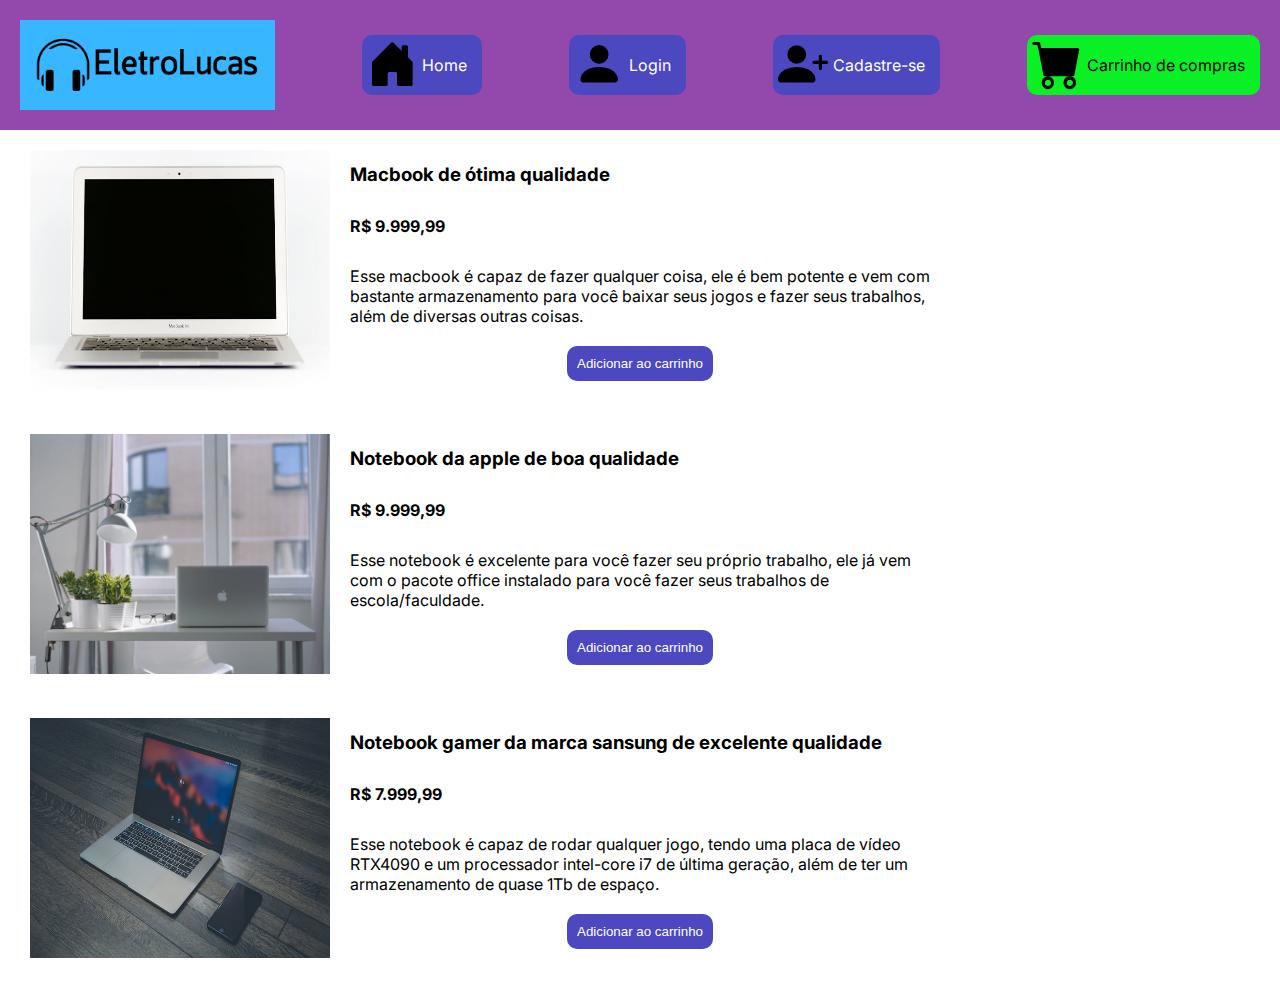
<file: Notebook.html>
<!DOCTYPE html>
<html lang="pt-br">
    <head>
        <meta charset="UTF-8">
        <meta name="viewport" content="width=device-width, initial-scale=1.0">
        <title> Notebooks </title>
        <link rel="stylesheet" href="./Styles/styleNotebook.css">
        <link rel="shortcut icon" href="./Imagens/Favicon da EletroLucas.ico" type="image/x-icon">
        <link rel="preconnect" href="https://fonts.googleapis.com">
        <link rel="preconnect" href="https://fonts.gstatic.com" crossorigin>
        <link href="https://fonts.googleapis.com/css2?family=Inter:ital,opsz,wght@0,14..32,100..900;1,14..32,100..900&display=swap" rel="stylesheet">
        <link rel="stylesheet" href="https://cdn.jsdelivr.net/npm/bootstrap-icons@1.11.3/font/bootstrap-icons.min.css">
    </head>

    <body>

        <script src="./Scripts/scriptNotebook.js"></script>

        <header>

            <div class="container">
                <div class="layout-infos">
                    <!-- Logomarca do site -->
                    <div class="ajuste-imagem">
                        <div class="logomarca">
                            <img src="./Imagens/Logomarca.png" alt="Logomarca do site" title="EletroLucas">
                        </div>   
                    </div>            
                    <!-- Fim da logomarca do site -->
            
                    <!-- Home -->
                    <div class="ajuste-home">
                        <div class="home">
                            <i class="bi bi-house-door-fill"></i>
                            <p> <a href="Index.html" class="cor-texto"> Home </a> </p>
                        </div>
                    </div>
                    <!-- Fim da home -->

                    <!-- Login/entre -->
                    <div class="ajuste-login">
                        <div class="login">
                            <i class="bi bi-person-fill"></i>
                            <p> <a href="Login.html" class="cor-texto"> Login </a> </p>
                        </div>
                    </div>
                    <!-- Fim do login -->

                    <!-- Cadastre-se -->
                    <div class="ajuste-cadastro">
                        <div class="cadastro">
                            <i class="bi bi-person-plus-fill"></i>
                            <p> <a href="Cadastro.html" class="cor-texto"> Cadastre-se </a> </p>
                        </div>
                    </div>
                    <!-- Fim do cadastro -->

                    <!-- Carrinho de compras -->
                    <div class="ajuste-carrinho">
                        <div class="carrinho">
                            <i class="bi bi-cart-fill"></i>
                            <p> <a href="Carrinho.html" class="cor-texto"> Carrinho de compras </a> </p>
                        </div>
                    </div>
                    <!-- Fim do carrinho de compras -->  
                </div>            
            </div>

        </header>

        <main>

            <div class="container">
                <div class="ajuste-geral-notebook">
                    <!-- Imagem do notebook -->
                    <div class="ajuste-notebook">
                        <div class="ajuste-imagem-notebook">
                            <img src="./Imagens/Notebook 1.jpg" alt="Imagem de um macbook" title="Macbook">
                        </div>
                        <!-- Fim da Imagem do notebook -->
                    
                        <!-- Informações do notebook -->
                        <div class="produto-notebook">
                            <h3> Macbook de ótima qualidade </h5>
                            <h4> R$ 9.999,99 </h4>
                            <p> Esse macbook é capaz de fazer qualquer coisa, ele é bem potente e vem com bastante armazenamento para você baixar seus jogos e fazer seus trabalhos, além de diversas outras coisas. </p>
                            <form action="Carrinho.html">
                                <input type="submit" value="Adicionar ao carrinho" onclick="carrinho()">
                            </form>
                        </div>
                        <!-- Fim das informações do notebook -->
                    </div>
                </div>

                <div class="ajuste-geral-notebook">
                    <!-- Imagem do notebook -->
                    <div class="ajuste-notebook">
                        <div class="ajuste-imagem-notebook">
                            <img src="./Imagens/Notebook 2.jpg" alt="Imagem de um notebook da apple" title="Notebook da apple">
                        </div>
                        <!-- Fim da Imagem do notebook -->
                    
                        <!-- Informações do notebook -->
                        <div class="produto-notebook">
                            <h3> Notebook da apple de boa qualidade </h5>
                            <h4> R$ 9.999,99 </h4>
                            <p> Esse notebook é excelente para você fazer seu próprio trabalho, ele já vem com o pacote office instalado para você fazer seus trabalhos de escola/faculdade. </p>
                            <form action="Carrinho.html">
                                <input type="submit" value="Adicionar ao carrinho" onclick="carrinho()">
                            </form>
                        </div>
                        <!-- Fim das informações do notebook -->
                    </div>
                </div>

                <div class="ajuste-geral-notebook">
                    <!-- Imagem do notebook -->
                    <div class="ajuste-notebook">
                        <div class="ajuste-imagem-notebook">
                            <img src="./Imagens/Notebook 3.jpg" alt="Imagem de um notebook gamer da sansung" title="Notebook gamer da sansung">
                        </div>
                        <!-- Fim da Imagem do notebook -->
                    
                        <!-- Informações do notebook -->
                        <div class="produto-notebook">
                            <h3> Notebook gamer da marca sansung de excelente qualidade </h5>
                            <h4> R$ 7.999,99 </h4>
                            <p> Esse notebook é capaz de rodar qualquer jogo, tendo uma placa de vídeo RTX4090 e um processador intel-core i7 de última geração, além de ter um armazenamento de quase 1Tb de espaço. </p>
                            <form action="Carrinho.html">
                                <input type="submit" value="Adicionar ao carrinho" onclick="carrinho()">
                            </form>
                        </div>
                        <!-- Fim das informações do notebook -->
                    </div>
                </div>

            </div>

        </main>
        
    </body>

</html>
</file>
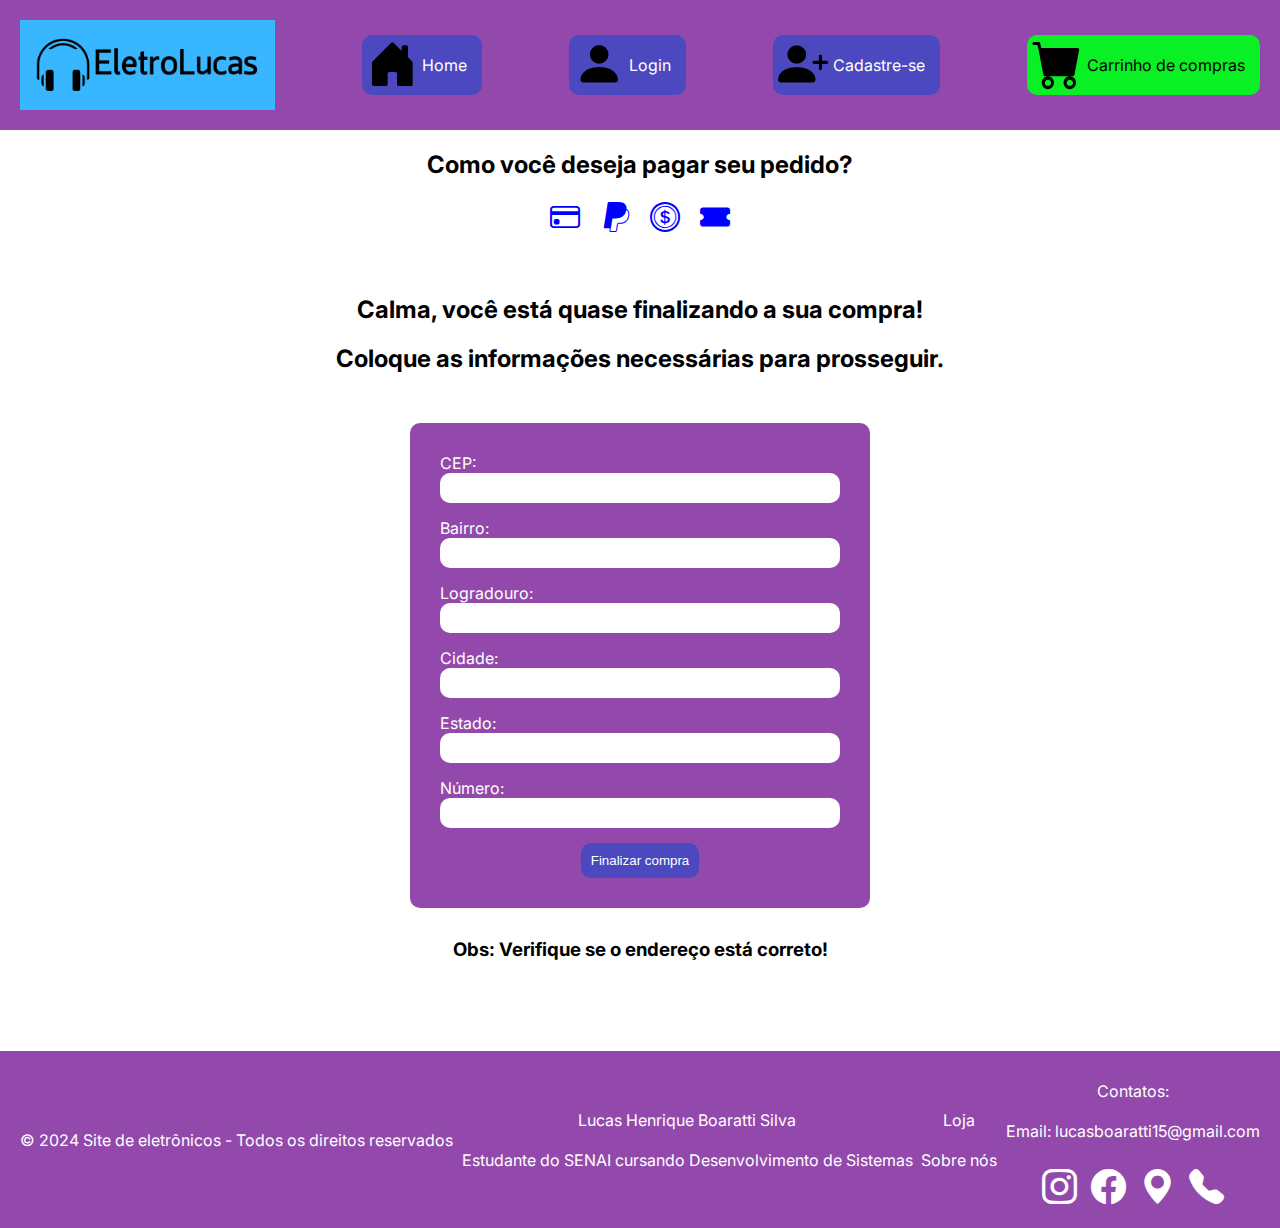
<file: Pagamento.html>
<!DOCTYPE html>
<html lang="pt-br">
    <head>
        <meta charset="UTF-8">
        <meta name="viewport" content="width=device-width, initial-scale=1.0">
        <title> Pagamento </title>
        <link rel="stylesheet" href="./Styles/stylePagamento.css">
        <link rel="shortcut icon" href="./Imagens/Favicon da EletroLucas.ico" type="image/x-icon">
        <link rel="preconnect" href="https://fonts.googleapis.com">
        <link rel="preconnect" href="https://fonts.gstatic.com" crossorigin>
        <link href="https://fonts.googleapis.com/css2?family=Inter:ital,opsz,wght@0,14..32,100..900;1,14..32,100..900&display=swap" rel="stylesheet">
        <link rel="stylesheet" href="https://cdn.jsdelivr.net/npm/bootstrap-icons@1.11.3/font/bootstrap-icons.min.css">
    </head>

    <body>

        <script src="./Scripts/scriptPagamento.js"></script>

        <header>

            <div class="container">
                <div class="layout-infos">
                    <!-- Logomarca do site -->
                    <div class="ajuste-imagem">
                        <div class="logomarca">
                            <img src="./Imagens/Logomarca.png" alt="Logomarca do site" title="EletroLucas">
                        </div>   
                    </div>            
                    <!-- Fim da logomarca do site -->
            
                    <!-- Home -->
                    <div class="ajuste-home">
                        <div class="home">
                            <i class="bi bi-house-door-fill"></i>
                            <p> <a href="Index.html" class="cor-texto"> Home </a> </p>
                        </div>
                    </div>
                    <!-- Fim da home -->

                    <!-- Login/entre -->
                    <div class="ajuste-login">
                        <div class="login">
                            <i class="bi bi-person-fill"></i>
                            <p> <a href="Login.html" class="cor-texto"> Login </a> </p>
                        </div>
                    </div>
                    <!-- Fim do login -->

                    <!-- Cadastre-se -->
                    <div class="ajuste-cadastro">
                        <div class="cadastro">
                            <i class="bi bi-person-plus-fill"></i>
                            <p> <a href="Cadastro.html" class="cor-texto"> Cadastre-se </a> </p>
                        </div>
                    </div>
                    <!-- Fim do cadastro -->

                    <!-- Carrinho de compras -->
                    <div class="ajuste-carrinho">
                        <div class="carrinho">
                            <i class="bi bi-cart-fill"></i>
                            <p> <a href="Carrinho.html" class="cor-texto"> Carrinho de compras </a> </p>
                        </div>
                    </div>
                    <!-- Fim do carrinho de compras -->  
                </div>            
            </div>

        </header>

        <main>

            <div class="container">

                <!-- Forma de pagamento -->            
                <h2 id="paragrafo-pagamento"> Como você deseja pagar seu pedido? </h2>
                <div class="forma-pagamento">
                    <a href="Pagamento.html" onclick="cartao()"> <i class="bi bi-credit-card"> </i> </a>
                    <a href="https://www.paypal.com/br/home" onclick="paypal()"> <i class="bi bi-paypal"> </i> </a>
                    <a href="Pagamento.html" onclick="pix()"> <i class="bi bi-coin"> </i> </a>
                    <a href="Pagamento.html" onclick="boleto()"> <i class="bi bi-ticket-fill"> </i> </a>
                </div>
                <!-- Fim da forma de pagamento -->

                <!-- Mensagem de finalização de pagamento -->
                <h2 id="paragrafo-finalizar-compra"> Calma, você está quase finalizando a sua compra! </h1>
                <h2 id="informacoes-texto"> Coloque as informações necessárias para prosseguir. </h2>
                <!-- Fim da mensagem de finalização -->
                
                <!-- Formulário para entrega -->
                <div class="formulario">
                    <form action="Index.html" id="formulario">
                        <label for="CEP"> CEP: </label> <br>
                        <input type="text" name="cep" id="cep" required> <br>

                        <label for="bairro"> Bairro: </label> <br>
                        <input type="text" name="bairro" id="bairro" required> <br>

                        <label for="logradouro"> Logradouro: </label> <br>
                        <input type="text" name="bairro" id="logradouro" required> <br>

                        <label for="city"> Cidade: </label> <br>
                        <input type="text" name="city" id="cidade" required> <br>

                        <label for="state"> Estado: </label> <br>
                        <input type="text" name="state" id="estado" required> <br>

                        <label for="number"> Número: </label> <br>
                        <input type="text" name="number" id="numero" required> <br>

                        <div class="centralizar-botao">
                            <button type="submit" id="botao" onclick="finalizar()"> Finalizar compra </button>
                        </div>
                    </form>
                </div>
                <!-- Fim do formulário para entrega -->              

                <!-- Observação -->
                <h3> Obs: Verifique se o endereço está correto! </h3>
                <!-- Fim da observação -->  
                 
            </div>

        </main>

        <footer>
 
            <div class="ajuste-rodape">
                <!-- Direitos do site -->
                <div class="ajuste-direito">
                    <div class="direitos">
                        <p> © 2024 Site de eletrônicos - Todos os direitos reservados </p>
                    </div>
                </div>
                <!-- Fim da linha de direitos do site -->
 
                <!-- Minhas informações pessoais -->
                <div class="ajuste-informacoes">
                    <div class="informacoes">
                        <p> Lucas Henrique Boaratti Silva </p>
                        <p> Estudante do SENAI cursando Desenvolvimento de Sistemas </p>
                    </div>
                </div>
                <!-- Fim das informações pessoais -->
 
                <!-- Loja e sobre nós -->
                <div class="ajuste-informacoes-loja">
                    <div class="informacoes-loja">
                        <p> Loja </p>
                        <p> <a href="Sobre_Nós.html"> Sobre nós </a> </p>
                    </div>
                </div>
                <!-- Fim das informações da loja -->
 
                <!-- Contatos -->
                <div class="ajuste-contato">
                    <div class="contatos">
                        <p> Contatos: </p>
                        <p> Email: lucasboaratti15@gmail.com </p>
                        <div class="icones">
                            <a href="https://www.instagram.com/"> <i class="bi bi-instagram"></i> </a>
                            <a href="https://www.facebook.com/?locale=pt_BR"> <i class="bi bi-facebook"></i> </a>
                            <a href="https://www.google.com.br/maps/place/Escola+e+Faculdade+de+Tecnologia+Senai+Roberto+Mange/@-22.9143779,-47.0690107,300m/data=!3m1!1e3!4m6!3m5!1s0x94c8c8c794884427:0x15a2759628f243d1!8m2!3d-22.9140476!4d-47.0681209!16s%2Fg%2F1td7d7zd?entry=ttu&g_ep=EgoyMDI0MTAyMC4xIKXMDSoASAFQAw%3D%3D"> <i class="bi bi-geo-alt-fill"></i> </a>
                            <a href="Index.html" onclick="telefone()"> <i class="bi bi-telephone-fill"></i> </a>
                        </div>
                    </div>
                </div>
                <!-- Fim dos contatos -->
            </div>
 
        </footer>
     
    </body>

</html>
</file>
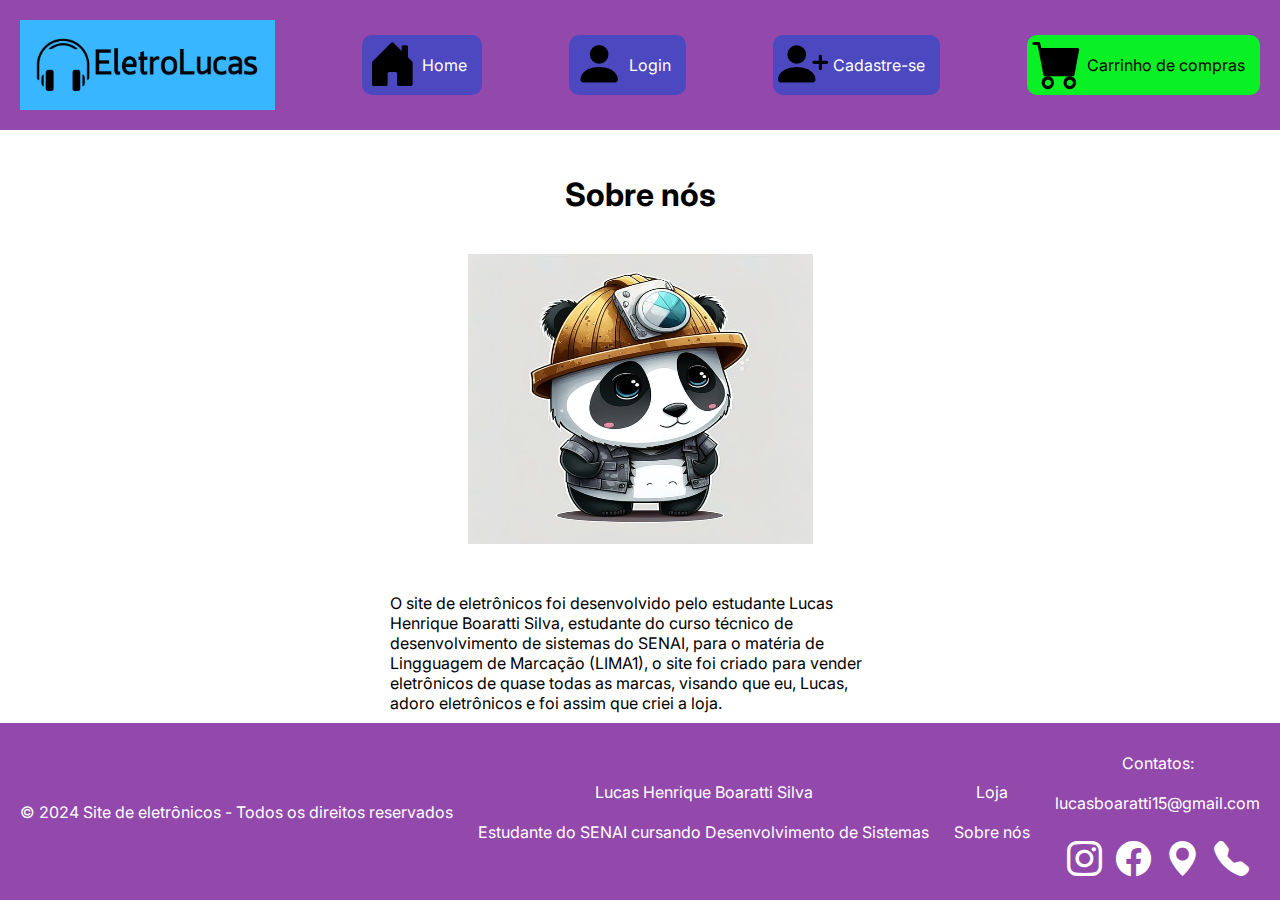
<file: Sobre_Nós.html>
<!DOCTYPE html>
<html lang="pt-br">
    <head>
        <meta charset="UTF-8">
        <meta name="viewport" content="width=device-width, initial-scale=1.0">
        <title> Sobre nós </title>
        <link rel="stylesheet" href="./Styles/styleSobre_Nós.css">
        <link rel="shortcut icon" href="./Imagens/Favicon da EletroLucas.ico" type="image/x-icon">
        <link rel="preconnect" href="https://fonts.googleapis.com">
        <link rel="preconnect" href="https://fonts.gstatic.com" crossorigin>
        <link href="https://fonts.googleapis.com/css2?family=Inter:ital,opsz,wght@0,14..32,100..900;1,14..32,100..900&display=swap" rel="stylesheet">
        <link rel="stylesheet" href="https://cdn.jsdelivr.net/npm/bootstrap-icons@1.11.3/font/bootstrap-icons.min.css">
    </head>

    <body>

        <!-- Colocando o link de Javascript -->
        <script src="./Scripts/scriptSobre_Nós.js"></script>
        <!-- Fim do link de JavaScript -->
        
        <header>

            <div class="container">
                <div class="layout-infos">
                    <!-- Logomarca do site -->
                    <div class="ajuste-imagem">
                        <div class="logomarca">
                            <img src="./Imagens/Logomarca.png" alt="Logomarca do site" title="EletroLucas">
                        </div>   
                    </div>            
                    <!-- Fim da logomarca do site -->
            
                    <!-- Home -->
                    <div class="ajuste-home">
                        <div class="home">
                            <i class="bi bi-house-door-fill"></i>
                            <p> <a href="Index.html" class="cor-texto"> Home </a> </p>
                        </div>
                    </div>
                    <!-- Fim da home -->

                    <!-- Login/entre -->
                    <div class="ajuste-login">
                        <div class="login">
                            <i class="bi bi-person-fill"></i>
                            <p> <a href="Login.html" class="cor-texto"> Login </a> </p>
                        </div>
                    </div>
                    <!-- Fim do login -->

                    <!-- Cadastre-se -->
                    <div class="ajuste-cadastro">
                        <div class="cadastro">
                            <i class="bi bi-person-plus-fill"></i>
                            <p> <a href="Cadastro.html" class="cor-texto"> Cadastre-se </a> </p>
                        </div>
                    </div>
                    <!-- Fim do cadastro -->

                    <!-- Carrinho de compras -->
                    <div class="ajuste-carrinho">
                        <div class="carrinho">
                            <i class="bi bi-cart-fill"></i>
                            <p> <a href="Carrinho.html" class="cor-texto"> Carrinho de compras </a> </p>
                        </div>
                    </div>
                    <!-- Fim do carrinho de compras -->  
                </div>            
            </div>

        </header>

        <main>

            <div class="container">
                <div class="ajuste-sobre-nos">
                    <!-- Parágrafo de sobre nós -->
                    <h1> Sobre nós </h1>
                    <!-- Fim do parágrafo sobre nós -->

                    <!-- Imagem do sobre nós -->
                    <div class="ajuste-imagem-sobre-nos">
                        <img src="./Imagens/Foto de Sobre nós.jpg" alt="Foto de sobre nós" title="Foto de sobre nós">
                    </div>
                    <!-- Fim da imagem de sobre nós -->

                    <!-- Texto do sobre nós -->
                    <div class="ajuste-paragrafo">
                        <p> O site de eletrônicos foi desenvolvido pelo estudante Lucas Henrique Boaratti Silva, estudante do curso técnico de desenvolvimento de sistemas do SENAI, para o matéria de Lingguagem de Marcação (LIMA1), o site foi criado para vender eletrônicos de quase todas as marcas, visando que eu, Lucas, adoro eletrônicos e foi assim que criei a loja. </p>
                    </div>
                    <!-- Fim do texto do sobre nós -->
                </div>
            </div>

        </main>

        <footer>
 
            <div class="ajuste-rodape">
                <!-- Direitos do site -->
                <div class="ajuste-direito">
                    <div class="direitos">
                        <p> © 2024 Site de eletrônicos - Todos os direitos reservados </p>
                    </div>
                </div>
                <!-- Fim da linha de direitos do site -->
 
                <!-- Minhas informações pessoais -->
                <div class="ajuste-informacoes">
                    <div class="informacoes">
                        <p> Lucas Henrique Boaratti Silva </p>
                        <p> Estudante do SENAI cursando Desenvolvimento de Sistemas </p>
                    </div>
                </div>
                <!-- Fim das informações pessoais -->
 
                <!-- Loja e sobre nós -->
                <div class="ajuste-informacoes-loja">
                    <div class="informacoes-loja">
                        <p> Loja </p>
                        <p> <a href="Sobre_Nós.html"> Sobre nós </a> </p>
                    </div>
                </div>
                <!-- Fim das informações da loja -->
 
                <!-- Contatos -->
                <div class="ajuste-contato">
                    <div class="contatos">
                        <p> Contatos: </p>
                        <p> lucasboaratti15@gmail.com </p>
                        <div class="icones">
                            <a href="https://www.instagram.com/"> <i class="bi bi-instagram"></i> </a>
                            <a href="https://www.facebook.com/?locale=pt_BR"> <i class="bi bi-facebook"></i> </a>
                            <a href="https://www.google.com.br/maps/place/Escola+e+Faculdade+de+Tecnologia+Senai+Roberto+Mange/@-22.9143779,-47.0690107,300m/data=!3m1!1e3!4m6!3m5!1s0x94c8c8c794884427:0x15a2759628f243d1!8m2!3d-22.9140476!4d-47.0681209!16s%2Fg%2F1td7d7zd?entry=ttu&g_ep=EgoyMDI0MTAyMC4xIKXMDSoASAFQAw%3D%3D"> <i class="bi bi-geo-alt-fill"></i> </a>
                            <a href="Index.html" onclick="telefone()"> <i class="bi bi-telephone-fill"></i> </a>
                        </div>
                    </div>
                </div>
                <!-- Fim dos contatos -->
            </div>
 
        </footer>

    </body>

</html>
</file>
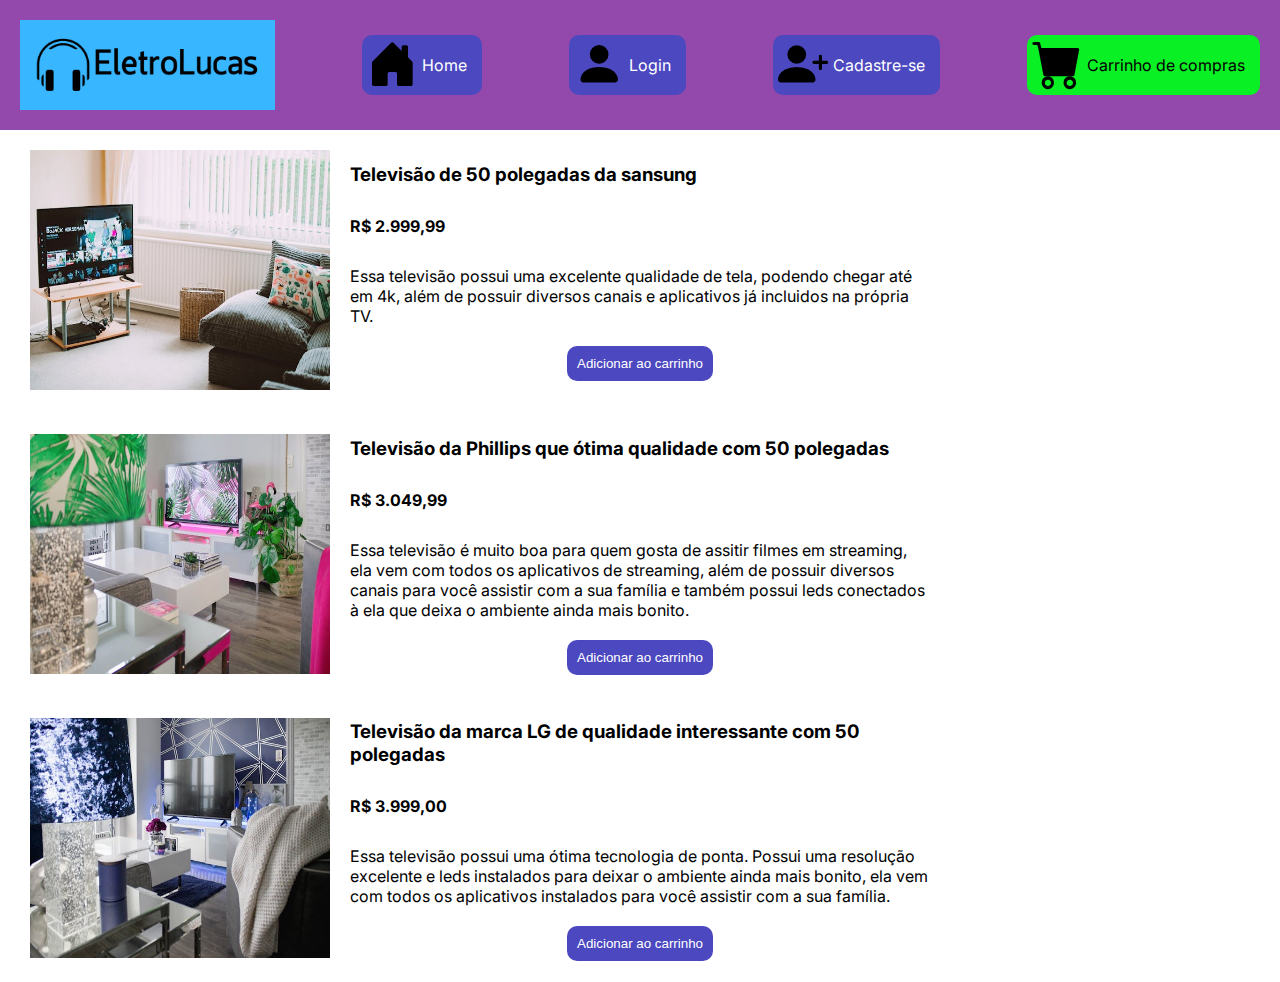
<file: Televisão.html>
<!DOCTYPE html>
<html lang="en">
    <head>
        <meta charset="UTF-8">
        <meta name="viewport" content="width=device-width, initial-scale=1.0">
        <title> Televisões </title>
        <link rel="stylesheet" href="./Styles/styleTelevisão.css">
        <link rel="shortcut icon" href="./Imagens/Favicon da EletroLucas.ico" type="image/x-icon">
        <link rel="preconnect" href="https://fonts.googleapis.com">
        <link rel="preconnect" href="https://fonts.gstatic.com" crossorigin>
        <link href="https://fonts.googleapis.com/css2?family=Inter:ital,opsz,wght@0,14..32,100..900;1,14..32,100..900&display=swap" rel="stylesheet">
        <link rel="stylesheet" href="https://cdn.jsdelivr.net/npm/bootstrap-icons@1.11.3/font/bootstrap-icons.min.css">
    </head>

    <body>

        <script src="./Scripts/scriptTelevisão.js"></script>

        <header>

            <div class="container">
                <div class="layout-infos">
                    <!-- Logomarca do site -->
                    <div class="ajuste-imagem">
                        <div class="logomarca">
                            <img src="./Imagens/Logomarca.png" alt="Logomarca do site" title="EletroLucas">
                        </div>   
                    </div>            
                    <!-- Fim da logomarca do site -->
            
                    <!-- Home -->
                    <div class="ajuste-home">
                        <div class="home">
                            <i class="bi bi-house-door-fill"></i>
                            <p> <a href="Index.html" class="cor-texto"> Home </a> </p>
                        </div>
                    </div>
                    <!-- Fim da home -->

                    <!-- Login/entre -->
                    <div class="ajuste-login">
                        <div class="login">
                            <i class="bi bi-person-fill"></i>
                            <p> <a href="Login.html" class="cor-texto"> Login </a> </p>
                        </div>
                    </div>
                    <!-- Fim do login -->

                    <!-- Cadastre-se -->
                    <div class="ajuste-cadastro">
                        <div class="cadastro">
                            <i class="bi bi-person-plus-fill"></i>
                            <p> <a href="Cadastro.html" class="cor-texto"> Cadastre-se </a> </p>
                        </div>
                    </div>
                    <!-- Fim do cadastro -->

                    <!-- Carrinho de compras -->
                    <div class="ajuste-carrinho">
                        <div class="carrinho">
                            <i class="bi bi-cart-fill"></i>
                            <p> <a href="Carrinho.html" class="cor-texto"> Carrinho de compras </a> </p>
                        </div>
                    </div>
                    <!-- Fim do carrinho de compras -->  
                </div>            
            </div>

        </header>

        <main>

            <div class="container">
                <div class="ajuste-geral-televisão">
                    <!-- Imagem da televisão -->
                    <div class="ajuste-televisão">
                        <div class="ajuste-imagem-televisão">
                            <img src="./Imagens/TV 1.jpg" alt="Imagem de uma televisão em uma sala" title="Televisão">
                        </div>
                        <!-- Fim da Imagem da televisão -->
                    
                        <!-- Informações da televisão -->
                        <div class="produto-televisão">
                            <h3> Televisão de 50 polegadas da sansung </h5>
                            <h4> R$ 2.999,99 </h4>
                            <p> Essa televisão possui uma excelente qualidade de tela, podendo chegar até em 4k, além de possuir diversos canais e aplicativos já incluidos na própria TV. </p>
                            <form action="Carrinho.html">
                                <input type="submit" value="Adicionar ao carrinho" onclick="carrinho()">
                            </form>
                        </div>
                        <!-- Fim das informações da televisão -->
                    </div>
                </div>

                <div class="ajuste-geral-televisão">
                    <div class="ajuste-televisão">
                        <!-- Imagem da televisão -->
                        <div class="ajuste-imagem-televisão">
                            <img src="./Imagens/TV 2.jpg" alt="Imagem de uma TV phillips em um ambiente ecológico" title="Televisão">
                        </div>
                        <!-- Fim da imagem da televisão -->

                        <!-- Informações da televisão -->
                        <div class="produto-televisão">
                            <h3> Televisão da Phillips que ótima qualidade com 50 polegadas </h3>
                            <h4> R$ 3.049,99 </h4>
                            <p> Essa televisão é muito boa para quem gosta de assitir filmes em streaming, ela vem com todos os aplicativos de streaming, além de possuir diversos canais para você assistir com a sua família e também possui leds conectados à ela que deixa o ambiente ainda mais bonito. </p>
                            <form action="Carrinho.html">
                                <input type="submit" value="Adicionar ao carrinho" onclick="carrinho()">
                            </form>
                        </div>
                        <!-- Fim das informações da televisão -->
                    </div>
                </div>
                
                <div class="ajuste-geral-televisão">
                    <div class="ajuste-televisão">
                        <!-- Imagem da televisão -->
                        <div class="ajuste-imagem-televisão">
                            <img src="./Imagens/TV 3.jpg" alt="Iamgem de uma TV em um ambiente azul" title="Televisão">
                        </div>
                        <!-- Fim da imagem da televisão -->

                        <!-- Informações da televisão -->
                        <div class="produto-televisão">
                            <h3> Televisão da marca LG de qualidade interessante com 50 polegadas </h3>
                            <h4> R$ 3.999,00 </h4>
                            <p> Essa televisão possui uma ótima tecnologia de ponta. Possui uma resolução excelente e leds instalados para deixar o ambiente ainda mais bonito, ela vem com todos os aplicativos instalados para você assistir com a sua família. </p>
                            <form action="Carrinho.html">
                                <input type="submit" value="Adicionar ao carrinho" onclick="carrinho()">
                            </form>
                        </div>
                        <!-- Fim das informações da televisão -->
                    </div>
                </div>
            </div>

        </main>
        
    </body>

</html>
</file>
<file: Styles/styleIndex.css>
/* Estilizar o CSS em geral */

* {
    padding: 0;
    margin: 0;
    box-sizing: border-box;
}

/* Estilizar as fontes de títulos e textos do site */

.cor-texto {
    color: #ffffff;
    text-decoration: none;
} 

body {
    font-family: "Inter", sans-serif;
}

h1 {
    text-align: center;
    margin-top: 90px;
    font-size: 30px;
}

h3 {
    text-align: center;
}

h4 {
    text-align: center;
}

/* Estilizando o layout global */

.container {
    /* border: 3px solid #468680; */
    margin: 0 auto;
    max-width: 1440px;
}

/* Estilizando o cabeçalho */

header {
    /* border: 3px solid peru; */
    background-color: #9349AC;
    width: 100%;
    padding: 0 20px;
}

/* Estilzando a logo */

.ajuste-imagem {
    /* border: 3px solid #097956; */
    width: 255px;
    height: 90px;
}

.logomarca img {
    width: 100%;
}

/* Estilizando as informações do cabeçalho */

.layout-infos {
    display: flex;
    padding-top: 20px;
    padding-bottom: 20px;
    justify-content: space-between;
    align-items: center;
}

/* Estilizando o botão da home */

.ajuste-home {
    /* border: 3px solid blue; */
    border-radius: 10px;
    cursor: pointer;
    padding-left: 5px;
    padding-right: 15px;
    background-color: #4C48BF;
}

.ajuste-home .home {
    display: flex;
    justify-content: center;
    align-items: center;
}

.home i {
    font-size: 50px;
}

.home p {
    padding-left: 5px;
}

/* Estilizando o botão de login/entre */

.ajuste-login {
    /* border: 3px solid snow; */
    background-color: #4C48BF;
    padding-left: 5px;
    cursor: pointer;
    padding-right: 15px;
    border-radius: 10px;
}

.ajuste-login .login {
    display: flex;
    justify-content: center;
    align-items: center;
}

.login i {
    font-size: 50px;
}

.login p {
    padding-left: 5px;
}

/* Estilizando o botão de cadastro */

.ajuste-cadastro {
    /* border: 3px solid orangered; */
    padding-left: 5px;
    padding-right: 15px;
    border-radius: 10px;
    cursor: pointer;
    background-color: #4C48BF;
}

.ajuste-cadastro .cadastro {
    display: flex;
    justify-content: center;
    align-items: center;
}

.cadastro i {
    font-size: 50px;
}

.cadastro p {
    padding-left: 5px;
}

/* Estilizando o botão do carrinho */

.ajuste-carrinho {
    /* border: 3px solid olive; */
    background-color: #09F124;
    padding-right: 15px;
    padding-left: 5px;
    cursor: pointer;
    border-radius: 10px;
}

.ajuste-carrinho .carrinho {
    display: flex;
    justify-content: center;
    align-items: center;
}

.carrinho i {
    font-size: 50px;
}

.carrinho p {
    padding-left: 5px;
}

.carrinho a {
    color: black;
}

/* Estilizando o banner do site */

.ajuste-imagem-banner {
    /* border: 3px solid lightblue; */
    width: 100%;
    height: 360px;
} 

.banner-do-site img {
    width: 100%;
}

/* Estilizando o carrossel do site */

.slideshow-container {
    max-width: 1000px;
    position: relative;
    margin: auto;
    margin-top: 50px;
}

.mySlides img {
    width: 100%;
    height: 600px;
}

.dot {
    cursor: pointer;
    height: 15px;
    width: 15px;
    margin: 0 2px;
    background-color: #bbb;
    border-radius: 50%;
    display: inline-block;
    transition: background-color 0.6s ease;
}
  
.active, .dot:hover {
    background-color: #717171;
}
  
.fade {
    animation-name: fade;
    animation-duration: 1.5s;
}
  
@keyframes fade {
    from {opacity: .4} 
    to {opacity: 1}
}

/* Estilizando o conteúdo do site  */

.conteudo-site {
    margin: 90px 0;
    /* border: 3px solid navy; */
    display: flex;
    justify-content: space-evenly; 
    align-items: center;
}

/* Estilizando a caixa dos celulares */

.ajuste-celular {
    /* border: 3px solid pink; */
    background-color: #9349AC;
    width: 180px;
    height: 290px;
    border-radius: 10px;
    text-align: center;
    justify-content: center;
    align-content: center;
    display: flex;
}

.ajuste-celular .celulares {
    /* border: 3px solid brown; */
    padding-top: 15px;
} 

.celulares i {
    font-size: 100px;
}

.celulares p {
    color: white;
    font-size: 15px;
    padding: 25px 0;
}

.celulares button {
    background-color: #4C48BF;
    color: white;
    width: 120px;
    height: 35px;
    border-radius: 10px;
    border: none;
    font-size: 15px;
    cursor: pointer;
} 

/* Estilizando a caixa das televisões */

.ajuste-televisao {
    /* border: 3px solid wheat; */
    background-color: #9349AC;
    width: 180px;
    height: 290px;
    border-radius: 10px;
    text-align: center;
    justify-content: center;
    align-content: center;
    display: flex;
}

.ajuste-televisao .televisoes {
    /* border: 3px solid red; */
    padding-top: 15px;
}

.televisoes i {
    font-size: 100px;
}

.televisoes p {
    color: white;
    font-size: 15px;
    padding: 25px 5px;
}

.televisoes button {
    background-color: #4C48BF;
    color: white;
    width: 120px;
    height: 35px;
    border-radius: 10px;
    font-size: 15px;
    cursor: pointer;
    border: none;
}

/* Estilizando a caixa de computadores */

.ajuste-computador {
    /* border: 3px solid rosybrown; */
    background-color: #9349AC;
    width: 180px;
    height: 290px;
    border-radius: 10px;
    text-align: center;
    justify-content: center;
    align-content: center;
    display: flex;
}

.ajuste-computador .computadores {
    /* border: 3px solid teal; */
    padding-top: 15px;
}

.computadores i {
    font-size: 100px;
}

.computadores p {
    color: white;
    font-size: 15px;
    padding: 25px 0;
}

.computadores button {
    background-color: #4C48BF;
    color: white;
    width: 120px;
    height: 35px;
    border-radius: 10px;
    font-size: 15px;
    cursor: pointer;
    border: none;
}

/* Estilizando a caixa de consoles */

.ajuste-console {
    /* border: 3px solid palegreen; */
    background-color: #9349AC;
    width: 180px;
    height: 290px;
    border-radius: 10px;
    text-align: center;
    justify-content: center;
    align-content: center;
    display: flex;
}

.ajuste-console .consoles {
    /* border: 3px solid palevioletred; */
    padding-top: 15px;
}

.consoles i {
    font-size: 100px;
}

.consoles p {
    color: white;
    font-size: 15px;
    padding: 25px 0;
}

.consoles button {
    background-color: #4C48BF;
    color: white;
    width: 120px;
    height: 35px;
    border-radius: 10px;
    font-size: 15px;
    cursor: pointer;
    border: none;
}

/* Estilizando a caixa de notebooks */

.ajuste-notebook {
    /* border: 3px solid purple; */
    background-color: #9349AC;
    width: 180px;
    height: 290px;
    border-radius: 10px;
    text-align: center;
    justify-content: center;
    align-content: center;
    display: flex;
}

.ajuste-notebook .notebooks {
    /* border: 3px solid pink; */
    padding-top: 15px;
}

.notebooks i {
    font-size: 100px;
}

.notebooks p {
    color: white;
    font-size: 15px;
    padding: 25px 0;
}

.notebooks button {
    background-color: #4C48BF;
    color: white;
    width: 120px;
    height: 35px;
    border-radius: 10px;
    font-size: 15px;
    cursor: pointer;
    border: none;
}

/* Estilizando a área de ofertas */

.ofertas {
    /* border: 3px solid yellowgreen; */
    margin: 90px 0;
    display: flex;
    justify-content: space-evenly; 
    align-items: center;
}

/* Estilizando o tamanho das imagens da área de ofertas */

.tamanho-imagem {
    width: 100%;
}

/* Estilizando a oferta do nintendo switch */

.ajuste-nintendo-switch {
    /* border: 3px solid gray; */
    background-color: #9349AC;
    width: 180px;
    height: 290px;
    border-radius: 10px;
    text-align: center;
    display: flex;
    justify-content: center;
    align-items: center;
}

.nintendo-switch h3 {
    margin-bottom: 10px;
    font-size: 20px;
    color: white;
}

.nintendo-switch img {
    width: 150px;
    height: 100px;
    border-radius: 10px;
}

.nintendo-switch h4 {
    font-size: 20px;
    color: white;
    margin: 10px 0;
}

.nintendo-switch button {
    background-color: #4C48BF;
    color: white;
    width: 120px;
    height: 35px;
    border-radius: 10px;
    font-size: 15px;
    cursor: pointer;
    border: none;
}

/* Estilizando a oferta do notebook */

.ajuste-oferta-notebook {
    /* border: 3px solid gray; */
    background-color: #9349AC;
    width: 180px;
    height: 290px;
    border-radius: 10px;
    text-align: center;
    display: flex;
    justify-content: center;
    align-items: center;
}

.oferta-notebook h3 {
    margin-bottom: 10px;
    font-size: 20px;
    color: white;
}

.oferta-notebook img {
    width: 150px;
    height: 100px;
    border-radius: 10px;
}

.oferta-notebook h4 {
    font-size: 20px;
    color: white;
    margin: 10px 0;
}

.oferta-notebook button {
    background-color: #4C48BF;
    color: white;
    width: 120px;
    height: 35px;
    border-radius: 10px;
    font-size: 15px;
    cursor: pointer;
    border: none;
}

/* Estilizando a oferta do computador/monitor */

.ajuste-oferta-computador {
    /* border: 3px solid gray; */
    background-color: #9349AC;
    width: 180px;
    height: 290px;
    border-radius: 10px;
    text-align: center;
    display: flex;
    justify-content: center;
    align-items: center;
}

.oferta-computador h3 {
    margin-bottom: 10px;
    font-size: 20px;
    color: white;
}

.oferta-computador img {
    width: 150px;
    height: 100px;
    border-radius: 10px;
}

.oferta-computador h4 {
    font-size: 20px;
    color: white;
    margin: 10px 0;
}

.oferta-computador button {
    background-color: #4C48BF;
    color: white;
    width: 120px;
    height: 35px;
    border-radius: 10px;
    font-size: 15px;
    cursor: pointer;
    border: none;
}

/* Estilzando a oferta do celular */

.ajuste-oferta-celular {
    /* border: 3px solid gray; */
    background-color: #9349AC;
    width: 180px;
    height: 290px;
    border-radius: 10px;
    text-align: center;
    display: flex;
    justify-content: center;
    align-items: center;
}

.oferta-celular h3 {
    margin-bottom: 10px;
    font-size: 20px;
    color: white;
}

.oferta-celular img {
    width: 150px;
    height: 100px;
    border-radius: 10px;
}

.oferta-celular h4 {
    font-size: 20px;
    color: white;
    margin: 10px 0;
}

.oferta-celular button {
    background-color: #4C48BF;
    color: white;
    width: 120px;
    height: 35px;
    border-radius: 10px;
    font-size: 15px;
    cursor: pointer;
    border: none;
}

/* Estilizando a oferta da televisão */

.ajuste-oferta-televisao {
    /* border: 3px solid gray; */
    background-color: #9349AC;
    width: 180px;
    height: 290px;
    border-radius: 10px;
    text-align: center;
    display: flex;
    justify-content: center;
    align-items: center;
}

.oferta-televisao h3 {
    margin-bottom: 10px;
    font-size: 20px;
    color: white;
}

.oferta-televisao img {
    width: 150px;
    height: 100px;
    border-radius: 10px;
}

.oferta-televisao h4 {
    font-size: 20px;
    color: white;
    margin: 10px 0;
}

.oferta-televisao button {
    background-color: #4C48BF;
    color: white;
    width: 120px;
    height: 35px;
    border-radius: 10px;
    font-size: 15px;
    cursor: pointer;
    border: none;
}

/* Estilizando o rodapé */

footer {
    background-color: #9349AC;
    /* border: 3px solid #574358;  */
    width: 100%;
    margin-top: 90px;
    bottom: 0;
}

footer p {
    color: white;
}
 
footer a {
    color: white;
    text-decoration: none;
}
 
.ajuste-rodape {
    /* border: 3px solid #597895;  */
    display: flex;
    justify-content: space-between;
    align-items: center;
    text-align: center;
    margin: 0 20px;
    padding: 20px 0;
}
 
.ajuste-informacoes p {
    padding: 10px 0;
}
 
.ajuste-informacoes-loja p {
    padding: 10px 0;
}
 
.ajuste-contato p {
    padding: 10px 0;
}

.contatos i {
    font-size: 35px;
    padding: 0 5px;
}

.icones {
    margin-top: 15px;
}
</file>
<file: Styles/styleCadastro.css>
/* Estilizando o CSS em geral */

* {
    margin: 0;
    padding: 0;
    box-sizing: border-box;
}

/* Estilizando o layout global */

.container {
    /* border: 3px solid #468680; */
    margin: 0 auto;
    max-width: 1440px;
}

/* Estilizando as fontes de títulos e textos do site */

.cor-texto {
    color: #ffffff;
    text-decoration: none;
} 

body {
    font-family: "Inter", sans-serif;
}

/* Estilizando o cabeçalho */

header {
    /* border: 3px solid peru; */
    background-color: #9349AC;
    width: 100%;
    padding: 0 20px;
}

/* Estilzando a logo */

.ajuste-imagem {
    /* border: 3px solid #097956; */
    width: 255px;
    height: 90px;
}

.logomarca img {
    width: 100%;
}

/* Estilizando as informações do cabeçalho */

.layout-infos {
    display: flex;
    padding-top: 20px;
    padding-bottom: 20px;
    justify-content: space-between;
    align-items: center;
}

/* Estilizando o botão da home */

.ajuste-home {
    /* border: 3px solid blue; */
    border-radius: 10px;
    padding-left: 5px;
    cursor: pointer;
    padding-right: 15px;
    background-color: #4C48BF;
}

.ajuste-home .home {
    display: flex;
    justify-content: center;
    align-items: center;
}

.home i {
    font-size: 50px;
}

.home p {
    padding-left: 5px;
}

/* Estilizando o botão de login/entre */

.ajuste-login {
    /* border: 3px solid snow; */
    background-color: #4C48BF;
    padding-left: 5px;
    cursor: pointer;
    padding-right: 15px;
    border-radius: 10px;
}

.ajuste-login .login {
    display: flex;
    justify-content: center;
    align-items: center;
}

.login i {
    font-size: 50px;
}

.login p {
    padding-left: 5px;
}

/* Estilizando o botão de cadastro */

.ajuste-cadastro {
    /* border: 3px solid orangered; */
    padding-left: 5px;
    padding-right: 15px;
    cursor: pointer;
    border-radius: 10px;
    background-color: #4C48BF;
}

.ajuste-cadastro .cadastro {
    display: flex;
    justify-content: center;
    align-items: center;
}

.cadastro i {
    font-size: 50px;
}

.cadastro p {
    padding-left: 5px;
}

/* Estilizando o botão do carrinho */

.ajuste-carrinho {
    /* border: 3px solid olive; */
    background-color: #09F124;
    padding-right: 15px;
    padding-left: 5px;
    cursor: pointer;
    border-radius: 10px;
}

.ajuste-carrinho .carrinho {
    display: flex;
    justify-content: center;
    align-items: center;
}

.carrinho i {
    font-size: 50px;
}

.carrinho p {
    padding-left: 5px;
}

.carrinho a {
    color: black;
}

/* Estilizando a área do formulário */

main {
    /* border: 3px solid black; */
    display: flex;
    justify-content: center;
    align-items: center;
    margin-top: 100px;
}

.formulario {
    /* border: 3px solid blue; */
    border-radius: 25px;
    align-items: center;
    background-color: #9349AC;
    justify-content: center;
    padding: 40px;
}

.erro {
    color: limegreen;
    font-size: 16px;
}

#pedido-do-cadastro {
    text-align: center;
    margin: 10px 0 20px 0;
    color: #ffffff;
}

label {
    color: #ffffff;
}

input[type="text"] {
    width: 400px;
    font-size: 16px;
    padding-left: 10px;
    height: 30px;
    border: none;
    border-radius: 10px;
    margin: 5px 0;
}

input[type="email"] {
    width: 400px;
    font-size: 16px;
    padding-left: 10px;
    height: 30px;
    border: none;
    border-radius: 10px;
    margin: 5px 0;
}

input[type="password"] {
    width: 400px;
    font-size: 16px;
    padding-left: 10px;
    height: 30px;
    border: none;
    border-radius: 10px;
    margin: 5px 0;
}

button {
    background-color: #4C48BF;
    color: #ffffff;
    border: none;
    cursor: pointer;
    font-size: 16px;
    border-radius: 10px;
    padding: 15px;
}

.ajuste-botao {
    margin: 15px 0;
    text-align: center;
}

#possui-um-cadastro {
    color: #ffffff;

}

.formulario a {
    color: #ffffff;
    text-align: center;
}

.ajuste-possui-um-cadastro {
    text-align: center;
    margin: 20px 0 15px 0;
}

/* Estilizando o rodapé */

footer {
    background-color: #9349AC;
    /* border: 3px solid #574358;  */
    width: 100%;
    position: relative;
    top: 95px;
}

footer p {
    color: white;
}
 
footer a {
    color: white;
    text-decoration: none;
}
 
.ajuste-rodape {
    /* border: 3px solid #597895;  */
    display: flex;
    justify-content: space-between;
    align-items: center;
    text-align: center;
    margin: 0 20px;
    padding: 20px 0;
}
 
.ajuste-informacoes p {
    padding: 10px 0;
}
 
.ajuste-informacoes-loja p {
    padding: 10px 0;
}
 
.ajuste-contato p {
    padding: 10px 0;
}

.contatos i {
    font-size: 35px;
    padding: 0 5px;
}

.icones {
    margin-top: 15px;
}
</file>
<file: Styles/styleCarrinho.css>
/* Estilizar o CSS em geral */

* {
    padding: 0;
    margin: 0;
    box-sizing: border-box;
}

/* Estilizar as fontes de títulos e textos do site */

.cor-texto {
    color: #ffffff;
    text-decoration: none;
} 

body {
    font-family: "Inter", sans-serif;
}

/* Estilizando o layout global */

.container {
    /* border: 3px solid #468680; */
    margin: 0 auto;
    max-width: 1440px;
}

/* Estilizando o cabeçalho */

header {
    /* border: 3px solid peru; */
    background-color: #9349AC;
    width: 100%;
    padding: 0 20px;
}

/* Estilzando a logo */

.ajuste-imagem {
    /* border: 3px solid #097956; */
    width: 255px;
    height: 90px;
}

.logomarca img {
    width: 100%;
}

/* Estilizando as informações do cabeçalho */

.layout-infos {
    display: flex;
    padding-top: 20px;
    padding-bottom: 20px;
    justify-content: space-between;
    align-items: center;
}

/* Estilizando o botão da home */

.ajuste-home {
    /* border: 3px solid blue; */
    border-radius: 10px;
    cursor: pointer;
    padding-left: 5px;
    padding-right: 15px;
    background-color: #4C48BF;
}

.ajuste-home .home {
    display: flex;
    justify-content: center;
    align-items: center;
}

.home i {
    font-size: 50px;
}

.home p {
    padding-left: 5px;
}

/* Estilizando o botão de login/entre */

.ajuste-login {
    /* border: 3px solid snow; */
    background-color: #4C48BF;
    padding-left: 5px;
    cursor: pointer;
    padding-right: 15px;
    border-radius: 10px;
}

.ajuste-login .login {
    display: flex;
    justify-content: center;
    align-items: center;
}

.login i {
    font-size: 50px;
}

.login p {
    padding-left: 5px;
}

/* Estilizando o botão de cadastro */

.ajuste-cadastro {
    /* border: 3px solid orangered; */
    padding-left: 5px;
    padding-right: 15px;
    border-radius: 10px;
    cursor: pointer;
    background-color: #4C48BF;
}

.ajuste-cadastro .cadastro {
    display: flex;
    justify-content: center;
    align-items: center;
}

.cadastro i {
    font-size: 50px;
}

.cadastro p {
    padding-left: 5px;
}

/* Estilizando o botão do carrinho */

.ajuste-carrinho {
    /* border: 3px solid olive; */
    background-color: #09F124;
    padding-right: 15px;
    padding-left: 5px;
    cursor: pointer;
    border-radius: 10px;
}

.ajuste-carrinho .carrinho {
    display: flex;
    justify-content: center;
    align-items: center;
}

.carrinho i {
    font-size: 50px;
}

.carrinho p {
    padding-left: 5px;
}

.carrinho a {
    color: black;
}

/* Estilizando o conteúdo principal */

main {
    margin-left: 10px;
}

/* Estilizando a página geral de itens do carrinho */

.ajuste-geral-celular {
    /* border: 3px solid khaki; */
    display: flex;
    margin-top: 20px;
    justify-content: space-between;
}

.ajuste-celular-carrinho {
    /* border: 3px solid firebrick; */
    display: flex;
}

.ajuste-imagem-celular img {
    width: 300px;
    height: 240px;
}

.produto-celular {
    /* border: 3px solid forestgreen;  */
    width: 600px;
    flex-direction: column;
    justify-content: center;
    display: flex;
    padding-left: 20px;
}

.produto-celular h3 {
    padding-bottom: 30px;
} 

.produto-celular h4 {
    padding-bottom: 30px;
}

.produto-celular p {
    font-size: 16px;
}

/* Estilizando a área de preço total */

.ajuste-total-compra {
    /* border: 3px solid fuchsia; */
    flex-direction: column;
    justify-content: center;
    margin-right: 95px;
    display: flex;
}

.ajuste-total-compra h3 {
    padding-bottom: 20px;
}

.ajuste-total-compra h4 {
    padding-bottom: 20px;
}

#botao {
    background-color: #4C48BF;
    color: white;
    cursor: pointer;
    border: none;
    border-radius: 10px;
    padding: 10px;
    font-size: 16px;
}

/* Estilizando a parte do computador */

.ajuste-geral-computador {
    /* border: 3px solid darkblue; */
    display: flex;
    margin-top: 20px;
}

.ajuste-computador {
    display: flex;
}

.ajuste-imagem-computador img {
    width: 300px;
    height: 240px;
}

.produto-computador {
    /* border: 3px solid darkgoldenrod; */
    flex-direction: column;
    justify-content: center;
    display: flex;
    padding-left: 20px;
    width: 600px;
}

.produto-computador h3 {
    padding-bottom: 30px;
}

.produto-computador h4 {
    padding-bottom: 30px;
}

.produto-computador p {
    font-size: 16px;
}

/* Estilizando a parte do notebook */

.ajuste-geral-notebook {
    /* border: 3px solid saddlebrown; */
    display: flex;
    margin-top: 20px;
}

.ajuste-notebook {
    display: flex;
}

.ajuste-imagem-notebook img {
    width: 300px;
    height: 240px;
}

.produto-notebook {
    /* border: 3px solid seagreen; */
    flex-direction: column;
    display: flex;
    justify-content: center;
    padding-left: 20px;
    width: 600px;
}

.produto-notebook h3 {
    padding-bottom: 30px;
}

.produto-notebook h4 {
    padding-bottom: 30px;
}

.produto-notebook p {
    font-size: 16px;
}

/* Estilizando o rodapé */

footer {
    background-color: #9349AC;
    /* border: 3px solid #574358;  */
    width: 100%;
    position: relative;
    top: 95px;
}

footer p {
    color: white;
}
 
footer a {
    color: white;
    text-decoration: none;
}
 
.ajuste-rodape {
    /* border: 3px solid #597895;  */
    display: flex;
    justify-content: space-between;
    align-items: center;
    text-align: center;
    margin: 0 20px;
    padding: 20px 0;
}
 
.ajuste-informacoes p {
    padding: 10px 0;
}
 
.ajuste-informacoes-loja p {
    padding: 10px 0;
}
 
.ajuste-contato p {
    padding: 10px 0;
}

.contatos i {
    font-size: 35px;
    padding: 0 5px;
}

.icones {
    margin-top: 15px;
}
</file>
<file: Styles/styleCelular.css>
/* Estilizar o CSS em geral */

* {
    padding: 0;
    margin: 0;
    box-sizing: border-box;
}

/* Estilizar as fontes de títulos e textos do site */

.cor-texto {
    color: #ffffff;
    text-decoration: none;
} 

body {
    font-family: "Inter", sans-serif;
}

/* Estilizando o layout global */

.container {
    /* border: 3px solid #468680; */
    margin: 0 auto;
    max-width: 1440px;
}

/* Estilizando o cabeçalho */

header {
    /* border: 3px solid peru; */
    background-color: #9349AC;
    width: 100%;
    padding: 0 20px;
}

/* Estilzando a logo */

.ajuste-imagem {
    /* border: 3px solid #097956; */
    width: 255px;
    height: 90px;
}

.logomarca img {
    width: 100%;
}

/* Estilizando as informações do cabeçalho */

.layout-infos {
    display: flex;
    padding-top: 20px;
    padding-bottom: 20px;
    justify-content: space-between;
    align-items: center;
}

/* Estilizando o botão da home */

.ajuste-home {
    /* border: 3px solid blue; */
    border-radius: 10px;
    cursor: pointer;
    padding-left: 5px;
    padding-right: 15px;
    background-color: #4C48BF;
}

.ajuste-home .home {
    display: flex;
    justify-content: center;
    align-items: center;
}

.home i {
    font-size: 50px;
}

.home p {
    padding-left: 5px;
}

/* Estilizando o botão de login/entre */

.ajuste-login {
    /* border: 3px solid snow; */
    background-color: #4C48BF;
    padding-left: 5px;
    cursor: pointer;
    padding-right: 15px;
    border-radius: 10px;
}

.ajuste-login .login {
    display: flex;
    justify-content: center;
    align-items: center;
}

.login i {
    font-size: 50px;
}

.login p {
    padding-left: 5px;
}

/* Estilizando o botão de cadastro */

.ajuste-cadastro {
    /* border: 3px solid orangered; */
    padding-left: 5px;
    padding-right: 15px;
    border-radius: 10px;
    cursor: pointer;
    background-color: #4C48BF;
}

.ajuste-cadastro .cadastro {
    display: flex;
    justify-content: center;
    align-items: center;
}

.cadastro i {
    font-size: 50px;
}

.cadastro p {
    padding-left: 5px;
}

/* Estilizando o botão do carrinho */

.ajuste-carrinho {
    /* border: 3px solid olive; */
    background-color: #09F124;
    padding-right: 15px;
    padding-left: 5px;
    cursor: pointer;
    border-radius: 10px;
}

.ajuste-carrinho .carrinho {
    display: flex;
    justify-content: center;
    align-items: center;
}

.carrinho i {
    font-size: 50px;
}

.carrinho p {
    padding-left: 5px;
}

.carrinho a {
    color: black;
}

/* Estilizando o conteúdo principal */

main {
    margin-left: 10px;
}

/* Estilizando a página geral de celulares */

.ajuste-geral-celular {
    /* border: 3px solid khaki; */
    display: flex;
    padding: 20px 0 20px 20px;
    justify-content: space-between;
}

.ajuste-celular {
    /* border: 3px solid firebrick; */
    display: flex;
}

.ajuste-imagem-celular img {
    width: 300px;
    height: 240px;
}

.produto-celular {
    /* border: 3px solid forestgreen;  */
    width: 600px;
    flex-direction: column;
    justify-content: center;
    display: flex;
    padding-left: 20px;
}

.produto-celular h3 {
    padding-bottom: 30px;
} 

.produto-celular h4 {
    padding-bottom: 30px;
}

.produto-celular p {
    font-size: 16px;
}

form {
    text-align: center;
    margin-top: 20px;
}

input[type="submit"] {
    background-color: #4C48BF;
    color: white;
    border: none;
    border-radius: 10px;
    padding: 10px;
    cursor: pointer;
}
</file>
<file: Styles/styleComputador.css>
/* Estilizar o CSS em geral */

* {
    padding: 0;
    margin: 0;
    box-sizing: border-box;
}

/* Estilizar as fontes de títulos e textos do site */

.cor-texto {
    color: #ffffff;
    text-decoration: none;
} 

body {
    font-family: "Inter", sans-serif;
}

/* Estilizando o layout global */

.container {
    /* border: 3px solid #468680; */
    margin: 0 auto;
    max-width: 1440px;
}

/* Estilizando o cabeçalho */

header {
    /* border: 3px solid peru; */
    background-color: #9349AC;
    width: 100%;
    padding: 0 20px;
}

/* Estilzando a logo */

.ajuste-imagem {
    /* border: 3px solid #097956; */
    width: 255px;
    height: 90px;
}

.logomarca img {
    width: 100%;
}

/* Estilizando as informações do cabeçalho */

.layout-infos {
    display: flex;
    padding-top: 20px;
    padding-bottom: 20px;
    justify-content: space-between;
    align-items: center;
}

/* Estilizando o botão da home */

.ajuste-home {
    /* border: 3px solid blue; */
    border-radius: 10px;
    cursor: pointer;
    padding-left: 5px;
    padding-right: 15px;
    background-color: #4C48BF;
}

.ajuste-home .home {
    display: flex;
    justify-content: center;
    align-items: center;
}

.home i {
    font-size: 50px;
}

.home p {
    padding-left: 5px;
}

/* Estilizando o botão de login/entre */

.ajuste-login {
    /* border: 3px solid snow; */
    background-color: #4C48BF;
    padding-left: 5px;
    cursor: pointer;
    padding-right: 15px;
    border-radius: 10px;
}

.ajuste-login .login {
    display: flex;
    justify-content: center;
    align-items: center;
}

.login i {
    font-size: 50px;
}

.login p {
    padding-left: 5px;
}

/* Estilizando o botão de cadastro */

.ajuste-cadastro {
    /* border: 3px solid orangered; */
    padding-left: 5px;
    padding-right: 15px;
    border-radius: 10px;
    cursor: pointer;
    background-color: #4C48BF;
}

.ajuste-cadastro .cadastro {
    display: flex;
    justify-content: center;
    align-items: center;
}

.cadastro i {
    font-size: 50px;
}

.cadastro p {
    padding-left: 5px;
}

/* Estilizando o botão do carrinho */

.ajuste-carrinho {
    /* border: 3px solid olive; */
    background-color: #09F124;
    padding-right: 15px;
    padding-left: 5px;
    cursor: pointer;
    border-radius: 10px;
}

.ajuste-carrinho .carrinho {
    display: flex;
    justify-content: center;
    align-items: center;
}

.carrinho i {
    font-size: 50px;
}

.carrinho p {
    padding-left: 5px;
}

.carrinho a {
    color: black;
}

/* Estilizando o conteúdo principal */

main {
    margin-left: 10px;
}

/* Estilizando a página geral de celulares */

.ajuste-geral-computador {
    /* border: 3px solid khaki; */
    display: flex;
    padding: 20px 0 20px 20px;
    justify-content: space-between;
}

.ajuste-computador {
    /* border: 3px solid firebrick; */
    display: flex;
}

.ajuste-imagem-computador img {
    width: 300px;
    height: 240px;
}

.produto-computador {
    /* border: 3px solid forestgreen;  */
    width: 600px;
    flex-direction: column;
    justify-content: center;
    display: flex;
    padding-left: 20px;
}

.produto-computador h3 {
    padding-bottom: 30px;
} 

.produto-computador h4 {
    padding-bottom: 30px;
}

.produto-computador p {
    font-size: 16px;
}

form {
    text-align: center;
    margin-top: 20px;
}

input[type="submit"] {
    background-color: #4C48BF;
    color: white;
    border: none;
    border-radius: 10px;
    padding: 10px;
    cursor: pointer;
}
</file>
<file: Styles/styleConsole.css>
/* Estilizar o CSS em geral */

* {
    padding: 0;
    margin: 0;
    box-sizing: border-box;
}

/* Estilizar as fontes de títulos e textos do site */

.cor-texto {
    color: #ffffff;
    text-decoration: none;
} 

body {
    font-family: "Inter", sans-serif;
}

/* Estilizando o layout global */

.container {
    /* border: 3px solid #468680; */
    margin: 0 auto;
    max-width: 1440px;
}

/* Estilizando o cabeçalho */

header {
    /* border: 3px solid peru; */
    background-color: #9349AC;
    width: 100%;
    padding: 0 20px;
}

/* Estilzando a logo */

.ajuste-imagem {
    /* border: 3px solid #097956; */
    width: 255px;
    height: 90px;
}

.logomarca img {
    width: 100%;
}

/* Estilizando as informações do cabeçalho */

.layout-infos {
    display: flex;
    padding-top: 20px;
    padding-bottom: 20px;
    justify-content: space-between;
    align-items: center;
}

/* Estilizando o botão da home */

.ajuste-home {
    /* border: 3px solid blue; */
    border-radius: 10px;
    cursor: pointer;
    padding-left: 5px;
    padding-right: 15px;
    background-color: #4C48BF;
}

.ajuste-home .home {
    display: flex;
    justify-content: center;
    align-items: center;
}

.home i {
    font-size: 50px;
}

.home p {
    padding-left: 5px;
}

/* Estilizando o botão de login/entre */

.ajuste-login {
    /* border: 3px solid snow; */
    background-color: #4C48BF;
    padding-left: 5px;
    cursor: pointer;
    padding-right: 15px;
    border-radius: 10px;
}

.ajuste-login .login {
    display: flex;
    justify-content: center;
    align-items: center;
}

.login i {
    font-size: 50px;
}

.login p {
    padding-left: 5px;
}

/* Estilizando o botão de cadastro */

.ajuste-cadastro {
    /* border: 3px solid orangered; */
    padding-left: 5px;
    padding-right: 15px;
    border-radius: 10px;
    cursor: pointer;
    background-color: #4C48BF;
}

.ajuste-cadastro .cadastro {
    display: flex;
    justify-content: center;
    align-items: center;
}

.cadastro i {
    font-size: 50px;
}

.cadastro p {
    padding-left: 5px;
}

/* Estilizando o botão do carrinho */

.ajuste-carrinho {
    /* border: 3px solid olive; */
    background-color: #09F124;
    padding-right: 15px;
    padding-left: 5px;
    cursor: pointer;
    border-radius: 10px;
}

.ajuste-carrinho .carrinho {
    display: flex;
    justify-content: center;
    align-items: center;
}

.carrinho i {
    font-size: 50px;
}

.carrinho p {
    padding-left: 5px;
}

.carrinho a {
    color: black;
}

/* Estilizando o conteúdo principal */

main {
    margin-left: 10px;
}

/* Estilizando a página geral de celulares */

.ajuste-geral-console {
    /* border: 3px solid khaki; */
    display: flex;
    padding: 20px 0 20px 20px;
    justify-content: space-between;
}

.ajuste-console {
    /* border: 3px solid firebrick; */
    display: flex;
}

.ajuste-imagem-console img {
    width: 300px;
    height: 240px;
}

.produto-console {
    /* border: 3px solid forestgreen;  */
    width: 600px;
    flex-direction: column;
    justify-content: center;
    display: flex;
    padding-left: 20px;
}

.produto-console h3 {
    padding-bottom: 30px;
} 

.produto-console h4 {
    padding-bottom: 30px;
}

.produto-console p {
    font-size: 16px;
}

form {
    text-align: center;
    margin-top: 20px;
}

input[type="submit"] {
    background-color: #4C48BF;
    color: white;
    border: none;
    border-radius: 10px;
    padding: 10px;
    cursor: pointer;
}
</file>
<file: Styles/styleLogin.css>
/* Estilizar o CSS em geral */

* {
    padding: 0;
    margin: 0;
    box-sizing: border-box;
}

/* Estilizar as fontes de títulos e textos do site */

.cor-texto {
    color: #ffffff;
    text-decoration: none;
} 

body {
    font-family: "Inter", sans-serif;
}

/* Estilizando o layout global */

.container {
    /* border: 3px solid #468680; */
    margin: 0 auto;
    max-width: 1440px;
}

/* Estilizando o cabeçalho */

header {
    /* border: 3px solid peru; */
    background-color: #9349AC;
    width: 100%;
    padding: 0 20px;
}

/* Estilzando a logo */

.ajuste-imagem {
    /* border: 3px solid #097956; */
    width: 255px;
    height: 90px;
}

.logomarca img {
    width: 100%;
}

/* Estilizando as informações do cabeçalho */

.layout-infos {
    display: flex;
    padding-top: 20px;
    padding-bottom: 20px;
    justify-content: space-between;
    align-items: center;
}

/* Estilizando o botão da home */

.ajuste-home {
    /* border: 3px solid blue; */
    border-radius: 10px;
    cursor: pointer;
    padding-left: 5px;
    padding-right: 15px;
    background-color: #4C48BF;
}

.ajuste-home .home {
    display: flex;
    justify-content: center;
    align-items: center;
}

.home i {
    font-size: 50px;
}

.home p {
    padding-left: 5px;
}

/* Estilizando o botão de login/entre */

.ajuste-login {
    /* border: 3px solid snow; */
    background-color: #4C48BF;
    padding-left: 5px;
    cursor: pointer;
    padding-right: 15px;
    border-radius: 10px;
}

.ajuste-login .login {
    display: flex;
    justify-content: center;
    align-items: center;
}

.login i {
    font-size: 50px;
}

.login p {
    padding-left: 5px;
}

/* Estilizando o botão de cadastro */

.ajuste-cadastro {
    /* border: 3px solid orangered; */
    padding-left: 5px;
    padding-right: 15px;
    border-radius: 10px;
    cursor: pointer;
    background-color: #4C48BF;
}

.ajuste-cadastro .cadastro {
    display: flex;
    justify-content: center;
    align-items: center;
}

.cadastro i {
    font-size: 50px;
}

.cadastro p {
    padding-left: 5px;
}

/* Estilizando o botão do carrinho */

.ajuste-carrinho {
    /* border: 3px solid olive; */
    background-color: #09F124;
    padding-right: 15px;
    padding-left: 5px;
    cursor: pointer;
    border-radius: 10px;
}

.ajuste-carrinho .carrinho {
    display: flex;
    justify-content: center;
    align-items: center;
}

.carrinho i {
    font-size: 50px;
}

.carrinho p {
    padding-left: 5px;
}

.carrinho a {
    color: black;
}

/* Estilizando o conteúdo principal */

main {
    /* border: 3px solid lavender; */
    display: flex;
    align-items: center;
    justify-content: center; 
    margin-top: 100px;
}

/* Estilizando o formulário */

.formulario {
    /* border: 3px solid lawngreen; */
    background-color: #9349AC;
    border-radius: 25px;
    padding: 30px;
}

#boas-vindas {
    text-align: center;
    color: white;
    margin-bottom: 20px;
}

.erro {
    color: limegreen;
    font-size: 16px;
}

label {
    color: white;
}

input[type="email"] {
    width: 400px;
    height: 30px;
    font-size: 16px;
    border-radius: 10px;
    border: none;
    padding-left: 10px;
    margin: 5px 0;
}

input[type="password"] {
    width: 400px;
    height: 30px;
    font-size: 16px;
    border-radius: 10px;
    border: none;
    padding-left: 10px;
    margin: 5px 0;
}

button {
    margin: 20px 0;
    font-size: 16px;
    background-color: #4C48BF;
    color: white;
    border: none;
    border-radius: 10px;
    padding: 15px;
    cursor: pointer;
}

.ajuste-botao {
    text-align: center;
}

#sem-conta {
    text-align: center;
    color: white;
}

#sem-conta-link {
    color: white;
}

/* Estilizando o rodapé */

footer {
    background-color: #9349AC;
    /* border: 3px solid #574358;  */
    width: 100%;
    top: 275px;
    position: relative;
}

footer p {
    color: white;
}
 
footer a {
    color: white;
    text-decoration: none;
}
 
.ajuste-rodape {
    /* border: 3px solid #597895;  */
    display: flex;
    justify-content: space-between;
    align-items: center;
    text-align: center;
    margin: 0 20px;
    padding: 20px 0;
}
 
.ajuste-informacoes p {
    padding: 10px 0;
}
 
.ajuste-informacoes-loja p {
    padding: 10px 0;
}
 
.ajuste-contato p {
    padding: 10px 0;
}

.contatos i {
    font-size: 35px;
    padding: 0 5px;
}

.icones {
    margin-top: 15px;
}
</file>
<file: Styles/styleNotebook.css>
/* Estilizar o CSS em geral */

* {
    padding: 0;
    margin: 0;
    box-sizing: border-box;
}

/* Estilizar as fontes de títulos e textos do site */

.cor-texto {
    color: #ffffff;
    text-decoration: none;
} 

body {
    font-family: "Inter", sans-serif;
}

/* Estilizando o layout global */

.container {
    /* border: 3px solid #468680; */
    margin: 0 auto;
    max-width: 1440px;
}

/* Estilizando o cabeçalho */

header {
    /* border: 3px solid peru; */
    background-color: #9349AC;
    width: 100%;
    padding: 0 20px;
}

/* Estilzando a logo */

.ajuste-imagem {
    /* border: 3px solid #097956; */
    width: 255px;
    height: 90px;
}

.logomarca img {
    width: 100%;
}

/* Estilizando as informações do cabeçalho */

.layout-infos {
    display: flex;
    padding-top: 20px;
    padding-bottom: 20px;
    justify-content: space-between;
    align-items: center;
}

/* Estilizando o botão da home */

.ajuste-home {
    /* border: 3px solid blue; */
    border-radius: 10px;
    cursor: pointer;
    padding-left: 5px;
    padding-right: 15px;
    background-color: #4C48BF;
}

.ajuste-home .home {
    display: flex;
    justify-content: center;
    align-items: center;
}

.home i {
    font-size: 50px;
}

.home p {
    padding-left: 5px;
}

/* Estilizando o botão de login/entre */

.ajuste-login {
    /* border: 3px solid snow; */
    background-color: #4C48BF;
    padding-left: 5px;
    cursor: pointer;
    padding-right: 15px;
    border-radius: 10px;
}

.ajuste-login .login {
    display: flex;
    justify-content: center;
    align-items: center;
}

.login i {
    font-size: 50px;
}

.login p {
    padding-left: 5px;
}

/* Estilizando o botão de cadastro */

.ajuste-cadastro {
    /* border: 3px solid orangered; */
    padding-left: 5px;
    padding-right: 15px;
    border-radius: 10px;
    cursor: pointer;
    background-color: #4C48BF;
}

.ajuste-cadastro .cadastro {
    display: flex;
    justify-content: center;
    align-items: center;
}

.cadastro i {
    font-size: 50px;
}

.cadastro p {
    padding-left: 5px;
}

/* Estilizando o botão do carrinho */

.ajuste-carrinho {
    /* border: 3px solid olive; */
    background-color: #09F124;
    padding-right: 15px;
    padding-left: 5px;
    cursor: pointer;
    border-radius: 10px;
}

.ajuste-carrinho .carrinho {
    display: flex;
    justify-content: center;
    align-items: center;
}

.carrinho i {
    font-size: 50px;
}

.carrinho p {
    padding-left: 5px;
}

.carrinho a {
    color: black;
}

/* Estilizando o conteúdo principal */

main {
    margin-left: 10px;
}

/* Estilizando a página geral de celulares */

.ajuste-geral-notebook {
    /* border: 3px solid khaki; */
    display: flex;
    padding: 20px 0 20px 20px;
    justify-content: space-between;
}

.ajuste-notebook {
    /* border: 3px solid firebrick; */
    display: flex;
}

.ajuste-imagem-notebook img {
    width: 300px;
    height: 240px;
}

.produto-notebook {
    /* border: 3px solid forestgreen;  */
    width: 600px;
    flex-direction: column;
    justify-content: center;
    display: flex;
    padding-left: 20px;
}

.produto-notebook h3 {
    padding-bottom: 30px;
} 

.produto-notebook h4 {
    padding-bottom: 30px;
}

.produto-notebook p {
    font-size: 16px;
}

form {
    text-align: center;
    margin-top: 20px;
}

input[type="submit"] {
    background-color: #4C48BF;
    color: white;
    border: none;
    border-radius: 10px;
    padding: 10px;
    cursor: pointer;
}
</file>
<file: Styles/stylePagamento.css>
/* Estilizar o CSS em geral */

* {
    padding: 0;
    margin: 0;
    box-sizing: border-box;
}

/* Estilizar as fontes de títulos e textos do site */

.cor-texto {
    color: #ffffff;
    text-decoration: none;
} 

body {
    font-family: "Inter", sans-serif;
}

/* Estilizando o layout global */

.container {
    /* border: 3px solid #468680; */
    margin: 0 auto;
    max-width: 1440px;
}

/* Estilizando o cabeçalho */

header {
    /* border: 3px solid peru; */
    background-color: #9349AC;
    width: 100%;
    padding: 0 20px;
}

/* Estilzando a logo */

.ajuste-imagem {
    /* border: 3px solid #097956; */
    width: 255px;
    height: 90px;
}

.logomarca img {
    width: 100%;
}

/* Estilizando as informações do cabeçalho */

.layout-infos {
    display: flex;
    padding-top: 20px;
    padding-bottom: 20px;
    justify-content: space-between;
    align-items: center;
}

/* Estilizando o botão da home */

.ajuste-home {
    /* border: 3px solid blue; */
    border-radius: 10px;
    cursor: pointer;
    padding-left: 5px;
    padding-right: 15px;
    background-color: #4C48BF;
}

.ajuste-home .home {
    display: flex;
    justify-content: center;
    align-items: center;
}

.home i {
    font-size: 50px;
}

.home p {
    padding-left: 5px;
}

/* Estilizando o botão de login/entre */

.ajuste-login {
    /* border: 3px solid snow; */
    background-color: #4C48BF;
    padding-left: 5px;
    cursor: pointer;
    padding-right: 15px;
    border-radius: 10px;
}

.ajuste-login .login {
    display: flex;
    justify-content: center;
    align-items: center;
}

.login i {
    font-size: 50px;
}

.login p {
    padding-left: 5px;
}

/* Estilizando o botão de cadastro */

.ajuste-cadastro {
    /* border: 3px solid orangered; */
    padding-left: 5px;
    padding-right: 15px;
    border-radius: 10px;
    cursor: pointer;
    background-color: #4C48BF;
}

.ajuste-cadastro .cadastro {
    display: flex;
    justify-content: center;
    align-items: center;
}

.cadastro i {
    font-size: 50px;
}

.cadastro p {
    padding-left: 5px;
}

/* Estilizando o botão do carrinho */

.ajuste-carrinho {
    /* border: 3px solid olive; */
    background-color: #09F124;
    padding-right: 15px;
    padding-left: 5px;
    cursor: pointer;
    border-radius: 10px;
}

.ajuste-carrinho .carrinho {
    display: flex;
    justify-content: center;
    align-items: center;
}

.carrinho i {
    font-size: 50px;
}

.carrinho p {
    padding-left: 5px;
}

.carrinho a {
    color: black;
}

/* Estilizando as informações */

#paragrafo-finalizar-compra {
    text-align: center;
    margin-top: 60px;
}

#informacoes-texto {
    text-align: center;
    margin-top: 20px;
    margin-bottom: 50px;
}

/* Estilizando o formulário */

.formulario {
    /* border: 3px solid teal; */
    display: flex;
    align-items: center;
    justify-content: center;
}

.formulario form {
    /* border: 3px solid aqua; */
    border-radius: 10px;
    background-color: #9349AC;
    padding: 30px;
}

label {
    color: white;
}

.formulario input[type="text"] {
    width: 400px;
    height: 30px;
    font-size: 16px;
    border-radius: 10px;
    border: none;
    padding-left: 5px;
    margin-bottom: 15px;
}

#botao {
    background-color: #4C48BF;
    color: white;
    padding: 10px;
    border: none;
    border-radius: 10px;
    cursor: pointer;
}

.centralizar-botao {
    display: flex;
    justify-content: center;
    align-items: center;
}

/* Estilizando a observação */

h3 {
    margin-top: 30px;
    text-align: center;
}

/* Estilizando as formas de pagamento */

#paragrafo-pagamento {
    text-align: center;
    margin: 20px 0;
}

.forma-pagamento {
    /* border: 3px solid black; */
    margin: 20px 0;
    display: flex;
    justify-content: center;
    align-items: center;
}

.forma-pagamento i {
    font-size: 30px;
    margin: 0 10px;
    color: blue;
}

.finalizar-compra {
    text-align: center;
    margin-top: 10px;
}

/* Estilizando o rodapé */

footer {
    background-color: #9349AC;
    /* border: 3px solid #574358;  */
    width: 100%;
    margin-top: 90px;
    bottom: 0;
    position: relative;
}

footer p {
    color: white;
}
 
footer a {
    color: white;
    text-decoration: none;
}
 
.ajuste-rodape {
    /* border: 3px solid #597895;  */
    display: flex;
    justify-content: space-between;
    align-items: center;
    text-align: center;
    margin: 0 20px;
    padding: 20px 0;
    position: relative;
}
 
.ajuste-informacoes p {
    padding: 10px 0;
}
 
.ajuste-informacoes-loja p {
    padding: 10px 0;
}
 
.ajuste-contato p {
    padding: 10px 0;
}

.contatos i {
    font-size: 35px;
    padding: 0 5px;
}

.icones {
    margin-top: 15px;
}
</file>
<file: Styles/styleSobre_Nós.css>
/* Estilizar o CSS em geral */

* {
    padding: 0;
    margin: 0;
    box-sizing: border-box;
}

/* Estilizar as fontes de títulos e textos do site */

.cor-texto {
    color: #ffffff;
    text-decoration: none;
} 

body {
    font-family: "Inter", sans-serif;
}

/* Estilizando o layout global */

.container {
    /* border: 3px solid #468680; */
    margin: 0 auto;
    max-width: 1440px;
}

/* Estilizando o cabeçalho */

header {
    /* border: 3px solid peru; */
    background-color: #9349AC;
    width: 100%;
    padding: 0 20px;
}

/* Estilzando a logo */

.ajuste-imagem {
    /* border: 3px solid #097956; */
    width: 255px;
    height: 90px;
}

.logomarca img {
    width: 100%;
}

/* Estilizando as informações do cabeçalho */

.layout-infos {
    display: flex;
    padding-top: 20px;
    padding-bottom: 20px;
    justify-content: space-between;
    align-items: center;
}

/* Estilizando o botão da home */

.ajuste-home {
    /* border: 3px solid blue; */
    border-radius: 10px;
    cursor: pointer;
    padding-left: 5px;
    padding-right: 15px;
    background-color: #4C48BF;
}

.ajuste-home .home {
    display: flex;
    justify-content: center;
    align-items: center;
}

.home i {
    font-size: 50px;
}

.home p {
    padding-left: 5px;
}

/* Estilizando o botão de login/entre */

.ajuste-login {
    /* border: 3px solid snow; */
    background-color: #4C48BF;
    padding-left: 5px;
    cursor: pointer;
    padding-right: 15px;
    border-radius: 10px;
}

.ajuste-login .login {
    display: flex;
    justify-content: center;
    align-items: center;
}

.login i {
    font-size: 50px;
}

.login p {
    padding-left: 5px;
}

/* Estilizando o botão de cadastro */

.ajuste-cadastro {
    /* border: 3px solid orangered; */
    padding-left: 5px;
    padding-right: 15px;
    border-radius: 10px;
    cursor: pointer;
    background-color: #4C48BF;
}

.ajuste-cadastro .cadastro {
    display: flex;
    justify-content: center;
    align-items: center;
}

.cadastro i {
    font-size: 50px;
}

.cadastro p {
    padding-left: 5px;
}

/* Estilizando o botão do carrinho */

.ajuste-carrinho {
    /* border: 3px solid olive; */
    background-color: #09F124;
    padding-right: 15px;
    padding-left: 5px;
    cursor: pointer;
    border-radius: 10px;
}

.ajuste-carrinho .carrinho {
    display: flex;
    justify-content: center;
    align-items: center;
}

.carrinho i {
    font-size: 50px;
}

.carrinho p {
    padding-left: 5px;
}

.carrinho a {
    color: black;
}

/* Estilizando o conteúdo da página sobre nós  */

.ajuste-sobre-nos {
    /* border: 3px solid skyblue; */
    justify-content: center;
    flex-direction: column;
    align-items: center;
    display: flex;
}

h1 {
    text-align: center;
    margin-top: 45px;
}

.ajuste-imagem-sobre-nos img {
    width: 345px;
    height: 290px;
    margin-top: 40px;
}

.ajuste-paragrafo {
    /* border: 3px solid aqua; */
    width: 500px;
    height: 130px;
    margin-top: 45px;
}

/* Estilizando o rodapé */

footer {
    background-color: #9349AC;
    /* border: 3px solid #574358;  */
    width: 100%;
    margin-top: 90px;
    position: absolute;
    bottom: 0;
}

footer p {
    color: white;
}
 
footer a {
    color: white;
    text-decoration: none;
}
 
.ajuste-rodape {
    /* border: 3px solid #597895;  */
    display: flex;
    justify-content: space-between;
    align-items: center;
    text-align: center;
    margin: 0 20px;
    padding: 20px 0;
}
 
.ajuste-informacoes p {
    padding: 10px 0;
}
 
.ajuste-informacoes-loja p {
    padding: 10px 0;
}
 
.ajuste-contato p {
    padding: 10px 0;
}

.contatos i {
    font-size: 35px;
    padding: 0 5px;
}

.icones {
    margin-top: 15px;
}
</file>
<file: Styles/styleTelevisão.css>
/* Estilizar o CSS em geral */

* {
    padding: 0;
    margin: 0;
    box-sizing: border-box;
}

/* Estilizar as fontes de títulos e textos do site */

.cor-texto {
    color: #ffffff;
    text-decoration: none;
} 

body {
    font-family: "Inter", sans-serif;
}

/* Estilizando o layout global */

.container {
    /* border: 3px solid #468680; */
    margin: 0 auto;
    max-width: 1440px;
}

/* Estilizando o cabeçalho */

header {
    /* border: 3px solid peru; */
    background-color: #9349AC;
    width: 100%;
    padding: 0 20px;
}

/* Estilzando a logo */

.ajuste-imagem {
    /* border: 3px solid #097956; */
    width: 255px;
    height: 90px;
}

.logomarca img {
    width: 100%;
}

/* Estilizando as informações do cabeçalho */

.layout-infos {
    display: flex;
    padding-top: 20px;
    padding-bottom: 20px;
    justify-content: space-between;
    align-items: center;
}

/* Estilizando o botão da home */

.ajuste-home {
    /* border: 3px solid blue; */
    border-radius: 10px;
    cursor: pointer;
    padding-left: 5px;
    padding-right: 15px;
    background-color: #4C48BF;
}

.ajuste-home .home {
    display: flex;
    justify-content: center;
    align-items: center;
}

.home i {
    font-size: 50px;
}

.home p {
    padding-left: 5px;
}

/* Estilizando o botão de login/entre */

.ajuste-login {
    /* border: 3px solid snow; */
    background-color: #4C48BF;
    padding-left: 5px;
    cursor: pointer;
    padding-right: 15px;
    border-radius: 10px;
}

.ajuste-login .login {
    display: flex;
    justify-content: center;
    align-items: center;
}

.login i {
    font-size: 50px;
}

.login p {
    padding-left: 5px;
}

/* Estilizando o botão de cadastro */

.ajuste-cadastro {
    /* border: 3px solid orangered; */
    padding-left: 5px;
    padding-right: 15px;
    border-radius: 10px;
    cursor: pointer;
    background-color: #4C48BF;
}

.ajuste-cadastro .cadastro {
    display: flex;
    justify-content: center;
    align-items: center;
}

.cadastro i {
    font-size: 50px;
}

.cadastro p {
    padding-left: 5px;
}

/* Estilizando o botão do carrinho */

.ajuste-carrinho {
    /* border: 3px solid olive; */
    background-color: #09F124;
    padding-right: 15px;
    padding-left: 5px;
    cursor: pointer;
    border-radius: 10px;
}

.ajuste-carrinho .carrinho {
    display: flex;
    justify-content: center;
    align-items: center;
}

.carrinho i {
    font-size: 50px;
}

.carrinho p {
    padding-left: 5px;
}

.carrinho a {
    color: black;
}

/* Estilizando o conteúdo principal */

main {
    margin-left: 10px;
}

/* Estilizando a página geral de celulares */

.ajuste-geral-televisão {
    /* border: 3px solid khaki; */
    display: flex;
    padding: 20px 0 20px 20px;
    justify-content: space-between;
}

.ajuste-televisão {
    /* border: 3px solid firebrick; */
    display: flex;
}

.ajuste-imagem-televisão img {
    width: 300px;
    height: 240px;
}

.produto-televisão {
    /* border: 3px solid forestgreen;  */
    width: 600px;
    flex-direction: column;
    justify-content: center;
    display: flex;
    padding-left: 20px;
}

.produto-televisão h3 {
    padding-bottom: 30px;
} 

.produto-televisão h4 {
    padding-bottom: 30px;
}

.produto-televisão p {
    font-size: 16px;
}

form {
    text-align: center;
    margin-top: 20px;
}

input[type="submit"] {
    background-color: #4C48BF;
    color: white;
    border: none;
    border-radius: 10px;
    padding: 10px;
    cursor: pointer;
}
</file>
